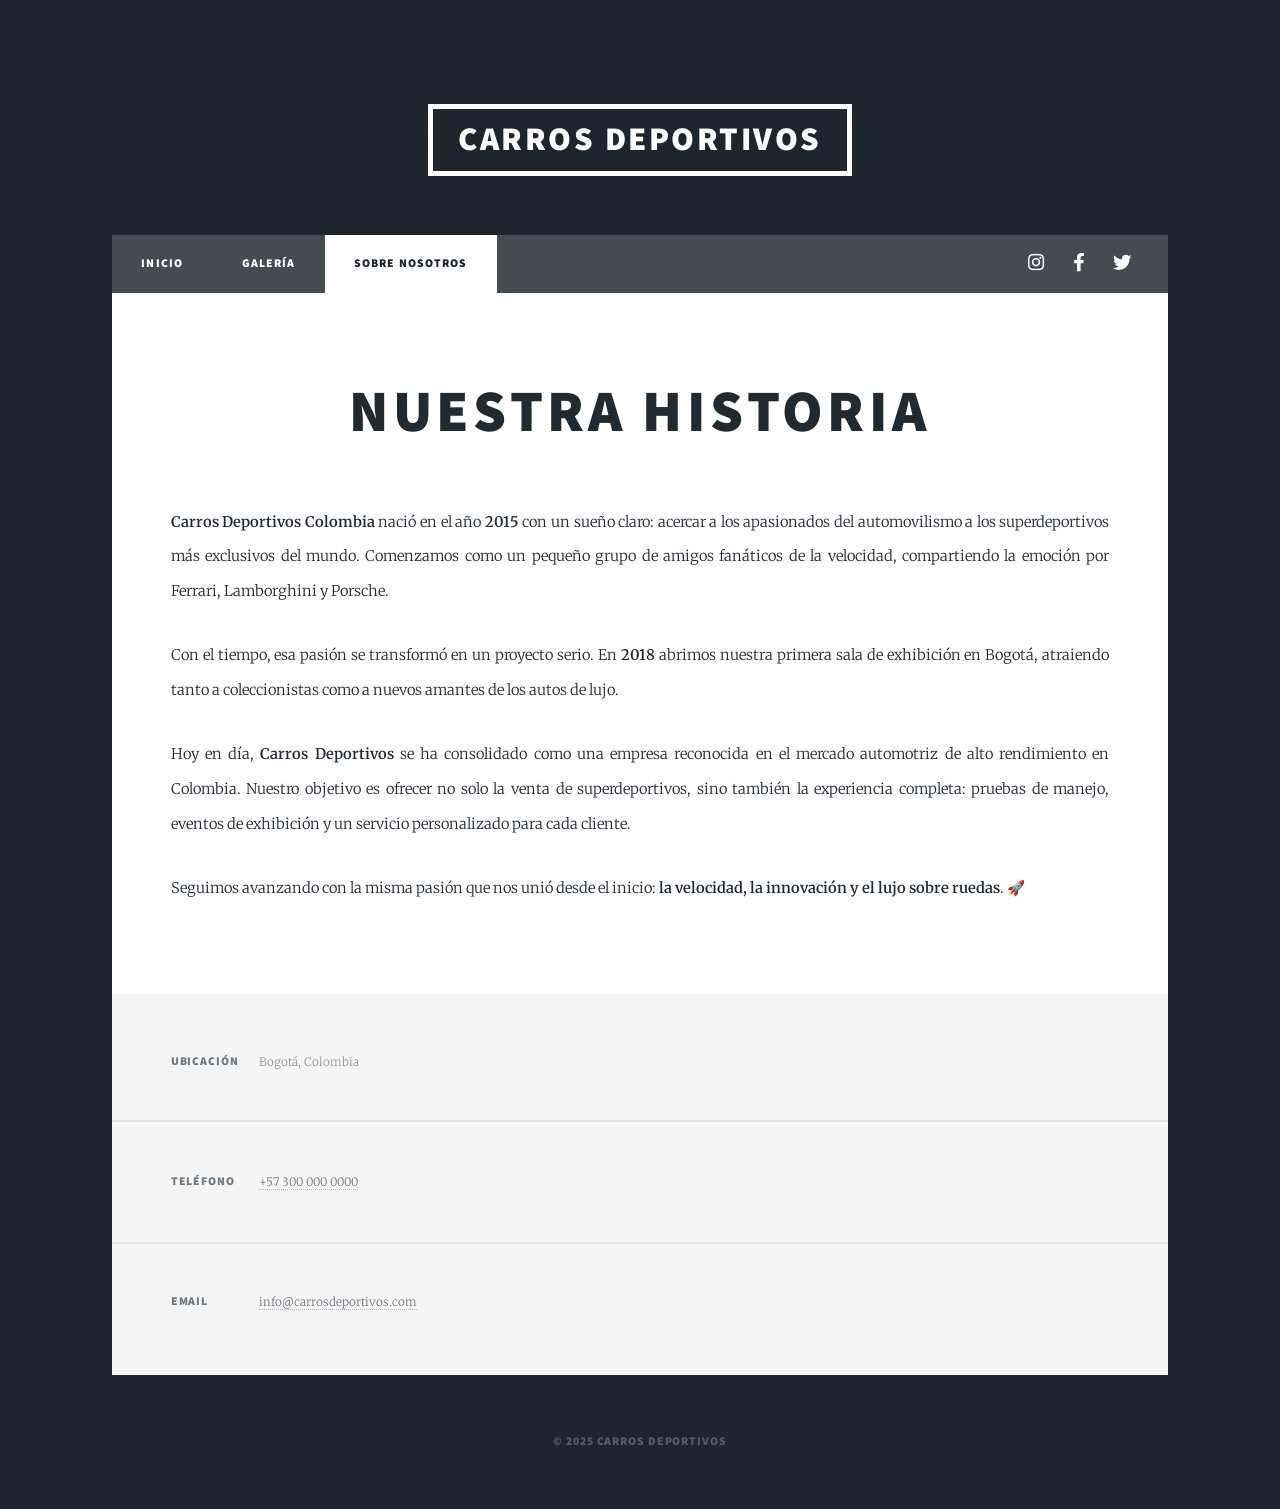
<file: generic.html>
<!DOCTYPE HTML>
<html>
	<head>
		<title>Sobre Nosotros - Carros Deportivos</title>
		<meta charset="utf-8" />
		<meta name="viewport" content="width=device-width, initial-scale=1, user-scalable=no" />
		<link rel="stylesheet" href="assets/css/main.css" />
		<noscript><link rel="stylesheet" href="assets/css/noscript.css" /></noscript>
	</head>
	<body class="is-preload">

		<!-- Wrapper -->
		<div id="wrapper">

			<!-- Header -->
			<header id="header">
				<a href="index.html" class="logo">Carros Deportivos</a>
			</header>

			<!-- Nav -->
			<nav id="nav">
				<ul class="links">
					<li><a href="index.html">Inicio</a></li>
					<li><a href="galeria.html">Galería</a></li>
					<li class="active"><a href="modelos.html">Sobre Nosotros</a></li>
				</ul>
				<ul class="icons">
					<li><a href="#" class="icon brands fa-instagram"><span class="label">Instagram</span></a></li>
					<li><a href="#" class="icon brands fa-facebook-f"><span class="label">Facebook</span></a></li>
					<li><a href="#" class="icon brands fa-twitter"><span class="label">Twitter</span></a></li>
				</ul>
			</nav>

			<!-- Main -->
			<div id="main">
				<section class="post">
					<header class="major">
						<h1>Nuestra Historia</h1>
					</header>

					<p>
						<strong>Carros Deportivos Colombia</strong> nació en el año <b>2015</b> con un sueño claro: 
						acercar a los apasionados del automovilismo a los superdeportivos más exclusivos del mundo. 
						Comenzamos como un pequeño grupo de amigos fanáticos de la velocidad, 
						compartiendo la emoción por Ferrari, Lamborghini y Porsche.
					</p>

					<p>
						Con el tiempo, esa pasión se transformó en un proyecto serio. 
						En <b>2018</b> abrimos nuestra primera sala de exhibición en Bogotá, 
						atraiendo tanto a coleccionistas como a nuevos amantes de los autos de lujo.
					</p>

					<p>
						Hoy en día, <b>Carros Deportivos</b> se ha consolidado como una empresa reconocida 
						en el mercado automotriz de alto rendimiento en Colombia. 
						Nuestro objetivo es ofrecer no solo la venta de superdeportivos, 
						sino también la experiencia completa: pruebas de manejo, 
						eventos de exhibición y un servicio personalizado para cada cliente.
					</p>

					<p>
						Seguimos avanzando con la misma pasión que nos unió desde el inicio: 
						<strong>la velocidad, la innovación y el lujo sobre ruedas</strong>. 🚀
					</p>
				</section>
			</div>

			<!-- Footer -->
			<footer id="footer">
				<section class="split contact">
					<section class="alt">
						<h3>Ubicación</h3>
						<p>Bogotá, Colombia</p>
					</section>
					<section>
						<h3>Teléfono</h3>
						<p><a href="#">+57 300 000 0000</a></p>
					</section>
					<section>
						<h3>Email</h3>
						<p><a href="#">info@carrosdeportivos.com</a></p>
					</section>
				</section>
			</footer>

			<!-- Copyright -->
			<div id="copyright">
				<ul><li>&copy; 2025 Carros Deportivos</li></ul>
			</div>

		</div>

		<!-- Scripts -->
		<script src="assets/js/jquery.min.js"></script>
		<script src="assets/js/browser.min.js"></script>
		<script src="assets/js/breakpoints.min.js"></script>
		<script src="assets/js/util.js"></script>
		<script src="assets/js/main.js"></script>

	</body>

</html>
</file>
<file: assets/css/main.css>
@import url(fontawesome-all.min.css);
@import url("https://fonts.googleapis.com/css?family=Merriweather:300,700,300italic,700italic|Source+Sans+Pro:900");

/*
	Massively by HTML5 UP
	html5up.net | @ajlkn
	Free for personal and commercial use under the CCA 3.0 license (html5up.net/license)

*/

html, body, div, span, applet, object,
iframe, h1, h2, h3, h4, h5, h6, p, blockquote,
pre, a, abbr, acronym, address, big, cite,
code, del, dfn, em, img, ins, kbd, q, s, samp,
small, strike, strong, sub, sup, tt, var, b,
u, i, center, dl, dt, dd, ol, ul, li, fieldset,
form, label, legend, table, caption, tbody,
tfoot, thead, tr, th, td, article, aside,
canvas, details, embed, figure, figcaption,
footer, header, hgroup, menu, nav, output, ruby,
section, summary, time, mark, audio, video {
	margin: 0;
	padding: 0;
	border: 0;
	font-size: 100%;
	font: inherit;
	vertical-align: baseline;}

article, aside, details, figcaption, figure,
footer, header, hgroup, menu, nav, section {
	display: block;}

body {
	line-height: 1;
}

ol, ul {
	list-style: none;
}

blockquote, q {
	quotes: none;
}

	blockquote:before, blockquote:after, q:before, q:after {
		content: '';
		content: none;
	}

table {
	border-collapse: collapse;
	border-spacing: 0;
}

body {
	-webkit-text-size-adjust: none;
}

mark {
	background-color: transparent;
	color: inherit;
}

input::-moz-focus-inner {
	border: 0;
	padding: 0;
}

input, select, textarea {
	-moz-appearance: none;
	-webkit-appearance: none;
	-ms-appearance: none;
	appearance: none;
}

/* Basic */

	@-ms-viewport {
		width: device-width;
	}

	body {
		-ms-overflow-style: scrollbar;
	}

	@media screen and (max-width: 480px) {

		html, body {
			min-width: 320px;
		}

	}

	html {
		box-sizing: border-box;
	}

	*, *:before, *:after {
		box-sizing: inherit;
	}

	body {
		background-color: #1e252d;
	}

		body.is-preload *, body.is-preload *:before, body.is-preload *:after {
			-moz-animation: none !important;
			-webkit-animation: none !important;
			-ms-animation: none !important;
			animation: none !important;
			-moz-transition: none !important;
			-webkit-transition: none !important;
			-ms-transition: none !important;
			transition: none !important;
		}

/* Type */

	html {
		font-size: 16pt;
	}

		@media screen and (max-width: 1680px) {

			html {
				font-size: 12pt;
			}

		}

		@media screen and (max-width: 1280px) {

			html {
				font-size: 11pt;
			}

		}

		@media screen and (max-width: 360px) {

			html {
				font-size: 10pt;
			}

		}

	body {
		color: #212931;
	}

	body, input, select, textarea {
		font-family: "Merriweather", Georgia, serif;
		font-weight: 300;
		font-size: 1rem;
		line-height: 2.375;
	}

	a {
		-moz-transition: color 0.2s ease-in-out, background-color 0.2s ease-in-out, border-color 0.2s ease-in-out, box-shadow 0.2s ease-in-out;
		-webkit-transition: color 0.2s ease-in-out, background-color 0.2s ease-in-out, border-color 0.2s ease-in-out, box-shadow 0.2s ease-in-out;
		-ms-transition: color 0.2s ease-in-out, background-color 0.2s ease-in-out, border-color 0.2s ease-in-out, box-shadow 0.2s ease-in-out;
		transition: color 0.2s ease-in-out, background-color 0.2s ease-in-out, border-color 0.2s ease-in-out, box-shadow 0.2s ease-in-out;
		border-bottom: dotted 1px;
		text-decoration: none;
	}

		a:hover {
			border-bottom-color: transparent;
		}

	strong, b {
		font-weight: 600;
	}

	em, i {
		font-style: italic;
	}

	p {
		text-align: justify;
		margin: 0 0 2rem 0;
	}

	h1, h2, h3, h4, h5, h6 {
		font-family: "Source Sans Pro", Helvetica, sans-serif;
		font-weight: 900;
		line-height: 1.5;
		letter-spacing: 0.075em;
		text-transform: uppercase;
		margin: 0 0 1rem 0;
	}

		h1 a, h2 a, h3 a, h4 a, h5 a, h6 a {
			border-bottom: 0;
			color: inherit;
			text-decoration: none;
		}

	h1 {
		font-size: 4rem;
		line-height: 1.1;
		margin: 0 0 2rem 0;
	}

	h2 {
		font-size: 1.75rem;
		line-height: 1.3;
		margin: 0 0 1.5rem 0;
	}

	h3 {
		font-size: 1.25rem;
		margin: 0 0 1.5rem 0;
	}

	h4 {
		font-size: 1rem;
	}

	h5 {
		font-size: 0.9rem;
	}

	h6 {
		font-size: 0.8rem;
	}

	sub {
		font-size: 0.8rem;
		position: relative;
		top: 0.5rem;
	}

	sup {
		font-size: 0.8rem;
		position: relative;
		top: -0.5rem;
	}

	blockquote {
		border-left: solid 4px;
		font-style: italic;
		margin: 0 0 2rem 0;
		padding: 0.5rem 0 0.5rem 2rem;
	}

	code {
		border: solid 2px;
		font-family: "Courier New", monospace;
		font-size: 0.9rem;
		margin: 0 0.25rem;
		padding: 0.25rem 0.65rem;
	}

	pre {
		-webkit-overflow-scrolling: touch;
		font-family: "Courier New", monospace;
		font-size: 0.9rem;
		margin: 0 0 2rem 0;
	}

		pre code {
			display: block;
			line-height: 1.75;
			padding: 1rem 1.5rem;
			overflow-x: auto;
		}

	hr {
		border: 0;
		border-bottom: solid 2px;
		margin: 3rem 0;
	}

		hr.major {
			margin: 5rem 0;
		}

	.align-left {
		text-align: left;
	}

	.align-center {
		text-align: center;
	}

	.align-right {
		text-align: right;
	}

	input, select, textarea {
		color: #212931;
	}

	a {
		color: #212931;
		border-bottom-color: rgba(33, 41, 49, 0.5);
	}

		a:hover {
			border-bottom-color: transparent;
			color: #18bfef !important;
		}

	strong, b {
		color: #212931;
	}

	h1, h2, h3, h4, h5, h6 {
		color: #212931;
	}

	blockquote {
		border-left-color: #eeeeee;
	}

	code {
		background: rgba(220, 220, 220, 0.25);
		border-color: #eeeeee;
	}

	hr {
		border-bottom-color: #eeeeee;
	}

/* Row */

	.row {
		display: flex;
		flex-wrap: wrap;
		box-sizing: border-box;
		align-items: stretch;
	}

		.row > * {
			box-sizing: border-box;
		}

		.row.gtr-uniform > * > :last-child {
			margin-bottom: 0;
		}

		.row.aln-left {
			justify-content: flex-start;
		}

		.row.aln-center {
			justify-content: center;
		}

		.row.aln-right {
			justify-content: flex-end;
		}

		.row.aln-top {
			align-items: flex-start;
		}

		.row.aln-middle {
			align-items: center;
		}

		.row.aln-bottom {
			align-items: flex-end;
		}

		.row > .imp {
			order: -1;
		}

		.row > .col-1 {
			width: 8.33333%;
		}

		.row > .off-1 {
			margin-left: 8.33333%;
		}

		.row > .col-2 {
			width: 16.66667%;
		}

		.row > .off-2 {
			margin-left: 16.66667%;
		}

		.row > .col-3 {
			width: 25%;
		}

		.row > .off-3 {
			margin-left: 25%;
		}

		.row > .col-4 {
			width: 33.33333%;
		}

		.row > .off-4 {
			margin-left: 33.33333%;
		}

		.row > .col-5 {
			width: 41.66667%;
		}

		.row > .off-5 {
			margin-left: 41.66667%;
		}

		.row > .col-6 {
			width: 50%;
		}

		.row > .off-6 {
			margin-left: 50%;
		}

		.row > .col-7 {
			width: 58.33333%;
		}

		.row > .off-7 {
			margin-left: 58.33333%;
		}

		.row > .col-8 {
			width: 66.66667%;
		}

		.row > .off-8 {
			margin-left: 66.66667%;
		}

		.row > .col-9 {
			width: 75%;
		}

		.row > .off-9 {
			margin-left: 75%;
		}

		.row > .col-10 {
			width: 83.33333%;
		}

		.row > .off-10 {
			margin-left: 83.33333%;
		}

		.row > .col-11 {
			width: 91.66667%;
		}

		.row > .off-11 {
			margin-left: 91.66667%;
		}

		.row > .col-12 {
			width: 100%;
		}

		.row > .off-12 {
			margin-left: 100%;
		}

		.row.gtr-0 {
			margin-top: 0;
			margin-left: 0rem;
		}

			.row.gtr-0 > * {
				padding: 0 0 0 0rem;
			}

			.row.gtr-0.gtr-uniform {
				margin-top: 0rem;
			}

				.row.gtr-0.gtr-uniform > * {
					padding-top: 0rem;
				}

		.row.gtr-25 {
			margin-top: 0;
			margin-left: -0.375rem;
		}

			.row.gtr-25 > * {
				padding: 0 0 0 0.375rem;
			}

			.row.gtr-25.gtr-uniform {
				margin-top: -0.375rem;
			}

				.row.gtr-25.gtr-uniform > * {
					padding-top: 0.375rem;
				}

		.row.gtr-50 {
			margin-top: 0;
			margin-left: -0.75rem;
		}

			.row.gtr-50 > * {
				padding: 0 0 0 0.75rem;
			}

			.row.gtr-50.gtr-uniform {
				margin-top: -0.75rem;
			}

				.row.gtr-50.gtr-uniform > * {
					padding-top: 0.75rem;
				}

		.row {
			margin-top: 0;
			margin-left: -1.5rem;
		}

			.row > * {
				padding: 0 0 0 1.5rem;
			}

			.row.gtr-uniform {
				margin-top: -1.5rem;
			}

				.row.gtr-uniform > * {
					padding-top: 1.5rem;
				}

		.row.gtr-150 {
			margin-top: 0;
			margin-left: -2.25rem;
		}

			.row.gtr-150 > * {
				padding: 0 0 0 2.25rem;
			}

			.row.gtr-150.gtr-uniform {
				margin-top: -2.25rem;
			}

				.row.gtr-150.gtr-uniform > * {
					padding-top: 2.25rem;
				}

		.row.gtr-200 {
			margin-top: 0;
			margin-left: -3rem;
		}

			.row.gtr-200 > * {
				padding: 0 0 0 3rem;
			}

			.row.gtr-200.gtr-uniform {
				margin-top: -3rem;
			}

				.row.gtr-200.gtr-uniform > * {
					padding-top: 3rem;
				}

		@media screen and (max-width: 1680px) {

			.row {
				display: flex;
				flex-wrap: wrap;
				box-sizing: border-box;
				align-items: stretch;
			}

				.row > * {
					box-sizing: border-box;
				}

				.row.gtr-uniform > * > :last-child {
					margin-bottom: 0;
				}

				.row.aln-left {
					justify-content: flex-start;
				}

				.row.aln-center {
					justify-content: center;
				}

				.row.aln-right {
					justify-content: flex-end;
				}

				.row.aln-top {
					align-items: flex-start;
				}

				.row.aln-middle {
					align-items: center;
				}

				.row.aln-bottom {
					align-items: flex-end;
				}

				.row > .imp-xlarge {
					order: -1;
				}

				.row > .col-1-xlarge {
					width: 8.33333%;
				}

				.row > .off-1-xlarge {
					margin-left: 8.33333%;
				}

				.row > .col-2-xlarge {
					width: 16.66667%;
				}

				.row > .off-2-xlarge {
					margin-left: 16.66667%;
				}

				.row > .col-3-xlarge {
					width: 25%;
				}

				.row > .off-3-xlarge {
					margin-left: 25%;
				}

				.row > .col-4-xlarge {
					width: 33.33333%;
				}

				.row > .off-4-xlarge {
					margin-left: 33.33333%;
				}

				.row > .col-5-xlarge {
					width: 41.66667%;
				}

				.row > .off-5-xlarge {
					margin-left: 41.66667%;
				}

				.row > .col-6-xlarge {
					width: 50%;
				}

				.row > .off-6-xlarge {
					margin-left: 50%;
				}

				.row > .col-7-xlarge {
					width: 58.33333%;
				}

				.row > .off-7-xlarge {
					margin-left: 58.33333%;
				}

				.row > .col-8-xlarge {
					width: 66.66667%;
				}

				.row > .off-8-xlarge {
					margin-left: 66.66667%;
				}

				.row > .col-9-xlarge {
					width: 75%;
				}

				.row > .off-9-xlarge {
					margin-left: 75%;
				}

				.row > .col-10-xlarge {
					width: 83.33333%;
				}

				.row > .off-10-xlarge {
					margin-left: 83.33333%;
				}

				.row > .col-11-xlarge {
					width: 91.66667%;
				}

				.row > .off-11-xlarge {
					margin-left: 91.66667%;
				}

				.row > .col-12-xlarge {
					width: 100%;
				}

				.row > .off-12-xlarge {
					margin-left: 100%;
				}

				.row.gtr-0 {
					margin-top: 0;
					margin-left: 0rem;
				}

					.row.gtr-0 > * {
						padding: 0 0 0 0rem;
					}

					.row.gtr-0.gtr-uniform {
						margin-top: 0rem;
					}

						.row.gtr-0.gtr-uniform > * {
							padding-top: 0rem;
						}

				.row.gtr-25 {
					margin-top: 0;
					margin-left: -0.375rem;
				}

					.row.gtr-25 > * {
						padding: 0 0 0 0.375rem;
					}

					.row.gtr-25.gtr-uniform {
						margin-top: -0.375rem;
					}

						.row.gtr-25.gtr-uniform > * {
							padding-top: 0.375rem;
						}

				.row.gtr-50 {
					margin-top: 0;
					margin-left: -0.75rem;
				}

					.row.gtr-50 > * {
						padding: 0 0 0 0.75rem;
					}

					.row.gtr-50.gtr-uniform {
						margin-top: -0.75rem;
					}

						.row.gtr-50.gtr-uniform > * {
							padding-top: 0.75rem;
						}

				.row {
					margin-top: 0;
					margin-left: -1.5rem;
				}

					.row > * {
						padding: 0 0 0 1.5rem;
					}

					.row.gtr-uniform {
						margin-top: -1.5rem;
					}

						.row.gtr-uniform > * {
							padding-top: 1.5rem;
						}

				.row.gtr-150 {
					margin-top: 0;
					margin-left: -2.25rem;
				}

					.row.gtr-150 > * {
						padding: 0 0 0 2.25rem;
					}

					.row.gtr-150.gtr-uniform {
						margin-top: -2.25rem;
					}

						.row.gtr-150.gtr-uniform > * {
							padding-top: 2.25rem;
						}

				.row.gtr-200 {
					margin-top: 0;
					margin-left: -3rem;
				}

					.row.gtr-200 > * {
						padding: 0 0 0 3rem;
					}

					.row.gtr-200.gtr-uniform {
						margin-top: -3rem;
					}

						.row.gtr-200.gtr-uniform > * {
							padding-top: 3rem;
						}

		}

		@media screen and (max-width: 1280px) {

			.row {
				display: flex;
				flex-wrap: wrap;
				box-sizing: border-box;
				align-items: stretch;
			}

				.row > * {
					box-sizing: border-box;
				}

				.row.gtr-uniform > * > :last-child {
					margin-bottom: 0;
				}

				.row.aln-left {
					justify-content: flex-start;
				}

				.row.aln-center {
					justify-content: center;
				}

				.row.aln-right {
					justify-content: flex-end;
				}

				.row.aln-top {
					align-items: flex-start;
				}

				.row.aln-middle {
					align-items: center;
				}

				.row.aln-bottom {
					align-items: flex-end;
				}

				.row > .imp-large {
					order: -1;
				}

				.row > .col-1-large {
					width: 8.33333%;
				}

				.row > .off-1-large {
					margin-left: 8.33333%;
				}

				.row > .col-2-large {
					width: 16.66667%;
				}

				.row > .off-2-large {
					margin-left: 16.66667%;
				}

				.row > .col-3-large {
					width: 25%;
				}

				.row > .off-3-large {
					margin-left: 25%;
				}

				.row > .col-4-large {
					width: 33.33333%;
				}

				.row > .off-4-large {
					margin-left: 33.33333%;
				}

				.row > .col-5-large {
					width: 41.66667%;
				}

				.row > .off-5-large {
					margin-left: 41.66667%;
				}

				.row > .col-6-large {
					width: 50%;
				}

				.row > .off-6-large {
					margin-left: 50%;
				}

				.row > .col-7-large {
					width: 58.33333%;
				}

				.row > .off-7-large {
					margin-left: 58.33333%;
				}

				.row > .col-8-large {
					width: 66.66667%;
				}

				.row > .off-8-large {
					margin-left: 66.66667%;
				}

				.row > .col-9-large {
					width: 75%;
				}

				.row > .off-9-large {
					margin-left: 75%;
				}

				.row > .col-10-large {
					width: 83.33333%;
				}

				.row > .off-10-large {
					margin-left: 83.33333%;
				}

				.row > .col-11-large {
					width: 91.66667%;
				}

				.row > .off-11-large {
					margin-left: 91.66667%;
				}

				.row > .col-12-large {
					width: 100%;
				}

				.row > .off-12-large {
					margin-left: 100%;
				}

				.row.gtr-0 {
					margin-top: 0;
					margin-left: 0rem;
				}

					.row.gtr-0 > * {
						padding: 0 0 0 0rem;
					}

					.row.gtr-0.gtr-uniform {
						margin-top: 0rem;
					}

						.row.gtr-0.gtr-uniform > * {
							padding-top: 0rem;
						}

				.row.gtr-25 {
					margin-top: 0;
					margin-left: -0.375rem;
				}

					.row.gtr-25 > * {
						padding: 0 0 0 0.375rem;
					}

					.row.gtr-25.gtr-uniform {
						margin-top: -0.375rem;
					}

						.row.gtr-25.gtr-uniform > * {
							padding-top: 0.375rem;
						}

				.row.gtr-50 {
					margin-top: 0;
					margin-left: -0.75rem;
				}

					.row.gtr-50 > * {
						padding: 0 0 0 0.75rem;
					}

					.row.gtr-50.gtr-uniform {
						margin-top: -0.75rem;
					}

						.row.gtr-50.gtr-uniform > * {
							padding-top: 0.75rem;
						}

				.row {
					margin-top: 0;
					margin-left: -1.5rem;
				}

					.row > * {
						padding: 0 0 0 1.5rem;
					}

					.row.gtr-uniform {
						margin-top: -1.5rem;
					}

						.row.gtr-uniform > * {
							padding-top: 1.5rem;
						}

				.row.gtr-150 {
					margin-top: 0;
					margin-left: -2.25rem;
				}

					.row.gtr-150 > * {
						padding: 0 0 0 2.25rem;
					}

					.row.gtr-150.gtr-uniform {
						margin-top: -2.25rem;
					}

						.row.gtr-150.gtr-uniform > * {
							padding-top: 2.25rem;
						}

				.row.gtr-200 {
					margin-top: 0;
					margin-left: -3rem;
				}

					.row.gtr-200 > * {
						padding: 0 0 0 3rem;
					}

					.row.gtr-200.gtr-uniform {
						margin-top: -3rem;
					}

						.row.gtr-200.gtr-uniform > * {
							padding-top: 3rem;
						}

		}

		@media screen and (max-width: 980px) {

			.row {
				display: flex;
				flex-wrap: wrap;
				box-sizing: border-box;
				align-items: stretch;
			}

				.row > * {
					box-sizing: border-box;
				}

				.row.gtr-uniform > * > :last-child {
					margin-bottom: 0;
				}

				.row.aln-left {
					justify-content: flex-start;
				}

				.row.aln-center {
					justify-content: center;
				}

				.row.aln-right {
					justify-content: flex-end;
				}

				.row.aln-top {
					align-items: flex-start;
				}

				.row.aln-middle {
					align-items: center;
				}

				.row.aln-bottom {
					align-items: flex-end;
				}

				.row > .imp-medium {
					order: -1;
				}

				.row > .col-1-medium {
					width: 8.33333%;
				}

				.row > .off-1-medium {
					margin-left: 8.33333%;
				}

				.row > .col-2-medium {
					width: 16.66667%;
				}

				.row > .off-2-medium {
					margin-left: 16.66667%;
				}

				.row > .col-3-medium {
					width: 25%;
				}

				.row > .off-3-medium {
					margin-left: 25%;
				}

				.row > .col-4-medium {
					width: 33.33333%;
				}

				.row > .off-4-medium {
					margin-left: 33.33333%;
				}

				.row > .col-5-medium {
					width: 41.66667%;
				}

				.row > .off-5-medium {
					margin-left: 41.66667%;
				}

				.row > .col-6-medium {
					width: 50%;
				}

				.row > .off-6-medium {
					margin-left: 50%;
				}

				.row > .col-7-medium {
					width: 58.33333%;
				}

				.row > .off-7-medium {
					margin-left: 58.33333%;
				}

				.row > .col-8-medium {
					width: 66.66667%;
				}

				.row > .off-8-medium {
					margin-left: 66.66667%;
				}

				.row > .col-9-medium {
					width: 75%;
				}

				.row > .off-9-medium {
					margin-left: 75%;
				}

				.row > .col-10-medium {
					width: 83.33333%;
				}

				.row > .off-10-medium {
					margin-left: 83.33333%;
				}

				.row > .col-11-medium {
					width: 91.66667%;
				}

				.row > .off-11-medium {
					margin-left: 91.66667%;
				}

				.row > .col-12-medium {
					width: 100%;
				}

				.row > .off-12-medium {
					margin-left: 100%;
				}

				.row.gtr-0 {
					margin-top: 0;
					margin-left: 0rem;
				}

					.row.gtr-0 > * {
						padding: 0 0 0 0rem;
					}

					.row.gtr-0.gtr-uniform {
						margin-top: 0rem;
					}

						.row.gtr-0.gtr-uniform > * {
							padding-top: 0rem;
						}

				.row.gtr-25 {
					margin-top: 0;
					margin-left: -0.375rem;
				}

					.row.gtr-25 > * {
						padding: 0 0 0 0.375rem;
					}

					.row.gtr-25.gtr-uniform {
						margin-top: -0.375rem;
					}

						.row.gtr-25.gtr-uniform > * {
							padding-top: 0.375rem;
						}

				.row.gtr-50 {
					margin-top: 0;
					margin-left: -0.75rem;
				}

					.row.gtr-50 > * {
						padding: 0 0 0 0.75rem;
					}

					.row.gtr-50.gtr-uniform {
						margin-top: -0.75rem;
					}

						.row.gtr-50.gtr-uniform > * {
							padding-top: 0.75rem;
						}

				.row {
					margin-top: 0;
					margin-left: -1.5rem;
				}

					.row > * {
						padding: 0 0 0 1.5rem;
					}

					.row.gtr-uniform {
						margin-top: -1.5rem;
					}

						.row.gtr-uniform > * {
							padding-top: 1.5rem;
						}

				.row.gtr-150 {
					margin-top: 0;
					margin-left: -2.25rem;
				}

					.row.gtr-150 > * {
						padding: 0 0 0 2.25rem;
					}

					.row.gtr-150.gtr-uniform {
						margin-top: -2.25rem;
					}

						.row.gtr-150.gtr-uniform > * {
							padding-top: 2.25rem;
						}

				.row.gtr-200 {
					margin-top: 0;
					margin-left: -3rem;
				}

					.row.gtr-200 > * {
						padding: 0 0 0 3rem;
					}

					.row.gtr-200.gtr-uniform {
						margin-top: -3rem;
					}

						.row.gtr-200.gtr-uniform > * {
							padding-top: 3rem;
						}

		}

		@media screen and (max-width: 736px) {

			.row {
				display: flex;
				flex-wrap: wrap;
				box-sizing: border-box;
				align-items: stretch;
			}

				.row > * {
					box-sizing: border-box;
				}

				.row.gtr-uniform > * > :last-child {
					margin-bottom: 0;
				}

				.row.aln-left {
					justify-content: flex-start;
				}

				.row.aln-center {
					justify-content: center;
				}

				.row.aln-right {
					justify-content: flex-end;
				}

				.row.aln-top {
					align-items: flex-start;
				}

				.row.aln-middle {
					align-items: center;
				}

				.row.aln-bottom {
					align-items: flex-end;
				}

				.row > .imp-small {
					order: -1;
				}

				.row > .col-1-small {
					width: 8.33333%;
				}

				.row > .off-1-small {
					margin-left: 8.33333%;
				}

				.row > .col-2-small {
					width: 16.66667%;
				}

				.row > .off-2-small {
					margin-left: 16.66667%;
				}

				.row > .col-3-small {
					width: 25%;
				}

				.row > .off-3-small {
					margin-left: 25%;
				}

				.row > .col-4-small {
					width: 33.33333%;
				}

				.row > .off-4-small {
					margin-left: 33.33333%;
				}

				.row > .col-5-small {
					width: 41.66667%;
				}

				.row > .off-5-small {
					margin-left: 41.66667%;
				}

				.row > .col-6-small {
					width: 50%;
				}

				.row > .off-6-small {
					margin-left: 50%;
				}

				.row > .col-7-small {
					width: 58.33333%;
				}

				.row > .off-7-small {
					margin-left: 58.33333%;
				}

				.row > .col-8-small {
					width: 66.66667%;
				}

				.row > .off-8-small {
					margin-left: 66.66667%;
				}

				.row > .col-9-small {
					width: 75%;
				}

				.row > .off-9-small {
					margin-left: 75%;
				}

				.row > .col-10-small {
					width: 83.33333%;
				}

				.row > .off-10-small {
					margin-left: 83.33333%;
				}

				.row > .col-11-small {
					width: 91.66667%;
				}

				.row > .off-11-small {
					margin-left: 91.66667%;
				}

				.row > .col-12-small {
					width: 100%;
				}

				.row > .off-12-small {
					margin-left: 100%;
				}

				.row.gtr-0 {
					margin-top: 0;
					margin-left: 0rem;
				}

					.row.gtr-0 > * {
						padding: 0 0 0 0rem;
					}

					.row.gtr-0.gtr-uniform {
						margin-top: 0rem;
					}

						.row.gtr-0.gtr-uniform > * {
							padding-top: 0rem;
						}

				.row.gtr-25 {
					margin-top: 0;
					margin-left: -0.375rem;
				}

					.row.gtr-25 > * {
						padding: 0 0 0 0.375rem;
					}

					.row.gtr-25.gtr-uniform {
						margin-top: -0.375rem;
					}

						.row.gtr-25.gtr-uniform > * {
							padding-top: 0.375rem;
						}

				.row.gtr-50 {
					margin-top: 0;
					margin-left: -0.75rem;
				}

					.row.gtr-50 > * {
						padding: 0 0 0 0.75rem;
					}

					.row.gtr-50.gtr-uniform {
						margin-top: -0.75rem;
					}

						.row.gtr-50.gtr-uniform > * {
							padding-top: 0.75rem;
						}

				.row {
					margin-top: 0;
					margin-left: -1.5rem;
				}

					.row > * {
						padding: 0 0 0 1.5rem;
					}

					.row.gtr-uniform {
						margin-top: -1.5rem;
					}

						.row.gtr-uniform > * {
							padding-top: 1.5rem;
						}

				.row.gtr-150 {
					margin-top: 0;
					margin-left: -2.25rem;
				}

					.row.gtr-150 > * {
						padding: 0 0 0 2.25rem;
					}

					.row.gtr-150.gtr-uniform {
						margin-top: -2.25rem;
					}

						.row.gtr-150.gtr-uniform > * {
							padding-top: 2.25rem;
						}

				.row.gtr-200 {
					margin-top: 0;
					margin-left: -3rem;
				}

					.row.gtr-200 > * {
						padding: 0 0 0 3rem;
					}

					.row.gtr-200.gtr-uniform {
						margin-top: -3rem;
					}

						.row.gtr-200.gtr-uniform > * {
							padding-top: 3rem;
						}

		}

		@media screen and (max-width: 480px) {

			.row {
				display: flex;
				flex-wrap: wrap;
				box-sizing: border-box;
				align-items: stretch;
			}

				.row > * {
					box-sizing: border-box;
				}

				.row.gtr-uniform > * > :last-child {
					margin-bottom: 0;
				}

				.row.aln-left {
					justify-content: flex-start;
				}

				.row.aln-center {
					justify-content: center;
				}

				.row.aln-right {
					justify-content: flex-end;
				}

				.row.aln-top {
					align-items: flex-start;
				}

				.row.aln-middle {
					align-items: center;
				}

				.row.aln-bottom {
					align-items: flex-end;
				}

				.row > .imp-xsmall {
					order: -1;
				}

				.row > .col-1-xsmall {
					width: 8.33333%;
				}

				.row > .off-1-xsmall {
					margin-left: 8.33333%;
				}

				.row > .col-2-xsmall {
					width: 16.66667%;
				}

				.row > .off-2-xsmall {
					margin-left: 16.66667%;
				}

				.row > .col-3-xsmall {
					width: 25%;
				}

				.row > .off-3-xsmall {
					margin-left: 25%;
				}

				.row > .col-4-xsmall {
					width: 33.33333%;
				}

				.row > .off-4-xsmall {
					margin-left: 33.33333%;
				}

				.row > .col-5-xsmall {
					width: 41.66667%;
				}

				.row > .off-5-xsmall {
					margin-left: 41.66667%;
				}

				.row > .col-6-xsmall {
					width: 50%;
				}

				.row > .off-6-xsmall {
					margin-left: 50%;
				}

				.row > .col-7-xsmall {
					width: 58.33333%;
				}

				.row > .off-7-xsmall {
					margin-left: 58.33333%;
				}

				.row > .col-8-xsmall {
					width: 66.66667%;
				}

				.row > .off-8-xsmall {
					margin-left: 66.66667%;
				}

				.row > .col-9-xsmall {
					width: 75%;
				}

				.row > .off-9-xsmall {
					margin-left: 75%;
				}

				.row > .col-10-xsmall {
					width: 83.33333%;
				}

				.row > .off-10-xsmall {
					margin-left: 83.33333%;
				}

				.row > .col-11-xsmall {
					width: 91.66667%;
				}

				.row > .off-11-xsmall {
					margin-left: 91.66667%;
				}

				.row > .col-12-xsmall {
					width: 100%;
				}

				.row > .off-12-xsmall {
					margin-left: 100%;
				}

				.row.gtr-0 {
					margin-top: 0;
					margin-left: 0rem;
				}

					.row.gtr-0 > * {
						padding: 0 0 0 0rem;
					}

					.row.gtr-0.gtr-uniform {
						margin-top: 0rem;
					}

						.row.gtr-0.gtr-uniform > * {
							padding-top: 0rem;
						}

				.row.gtr-25 {
					margin-top: 0;
					margin-left: -0.375rem;
				}

					.row.gtr-25 > * {
						padding: 0 0 0 0.375rem;
					}

					.row.gtr-25.gtr-uniform {
						margin-top: -0.375rem;
					}

						.row.gtr-25.gtr-uniform > * {
							padding-top: 0.375rem;
						}

				.row.gtr-50 {
					margin-top: 0;
					margin-left: -0.75rem;
				}

					.row.gtr-50 > * {
						padding: 0 0 0 0.75rem;
					}

					.row.gtr-50.gtr-uniform {
						margin-top: -0.75rem;
					}

						.row.gtr-50.gtr-uniform > * {
							padding-top: 0.75rem;
						}

				.row {
					margin-top: 0;
					margin-left: -1.5rem;
				}

					.row > * {
						padding: 0 0 0 1.5rem;
					}

					.row.gtr-uniform {
						margin-top: -1.5rem;
					}

						.row.gtr-uniform > * {
							padding-top: 1.5rem;
						}

				.row.gtr-150 {
					margin-top: 0;
					margin-left: -2.25rem;
				}

					.row.gtr-150 > * {
						padding: 0 0 0 2.25rem;
					}

					.row.gtr-150.gtr-uniform {
						margin-top: -2.25rem;
					}

						.row.gtr-150.gtr-uniform > * {
							padding-top: 2.25rem;
						}

				.row.gtr-200 {
					margin-top: 0;
					margin-left: -3rem;
				}

					.row.gtr-200 > * {
						padding: 0 0 0 3rem;
					}

					.row.gtr-200.gtr-uniform {
						margin-top: -3rem;
					}

						.row.gtr-200.gtr-uniform > * {
							padding-top: 3rem;
						}

		}

		@media screen and (max-width: 360px) {

			.row {
				display: flex;
				flex-wrap: wrap;
				box-sizing: border-box;
				align-items: stretch;
			}

				.row > * {
					box-sizing: border-box;
				}

				.row.gtr-uniform > * > :last-child {
					margin-bottom: 0;
				}

				.row.aln-left {
					justify-content: flex-start;
				}

				.row.aln-center {
					justify-content: center;
				}

				.row.aln-right {
					justify-content: flex-end;
				}

				.row.aln-top {
					align-items: flex-start;
				}

				.row.aln-middle {
					align-items: center;
				}

				.row.aln-bottom {
					align-items: flex-end;
				}

				.row > .imp-xxsmall {
					order: -1;
				}

				.row > .col-1-xxsmall {
					width: 8.33333%;
				}

				.row > .off-1-xxsmall {
					margin-left: 8.33333%;
				}

				.row > .col-2-xxsmall {
					width: 16.66667%;
				}

				.row > .off-2-xxsmall {
					margin-left: 16.66667%;
				}

				.row > .col-3-xxsmall {
					width: 25%;
				}

				.row > .off-3-xxsmall {
					margin-left: 25%;
				}

				.row > .col-4-xxsmall {
					width: 33.33333%;
				}

				.row > .off-4-xxsmall {
					margin-left: 33.33333%;
				}

				.row > .col-5-xxsmall {
					width: 41.66667%;
				}

				.row > .off-5-xxsmall {
					margin-left: 41.66667%;
				}

				.row > .col-6-xxsmall {
					width: 50%;
				}

				.row > .off-6-xxsmall {
					margin-left: 50%;
				}

				.row > .col-7-xxsmall {
					width: 58.33333%;
				}

				.row > .off-7-xxsmall {
					margin-left: 58.33333%;
				}

				.row > .col-8-xxsmall {
					width: 66.66667%;
				}

				.row > .off-8-xxsmall {
					margin-left: 66.66667%;
				}

				.row > .col-9-xxsmall {
					width: 75%;
				}

				.row > .off-9-xxsmall {
					margin-left: 75%;
				}

				.row > .col-10-xxsmall {
					width: 83.33333%;
				}

				.row > .off-10-xxsmall {
					margin-left: 83.33333%;
				}

				.row > .col-11-xxsmall {
					width: 91.66667%;
				}

				.row > .off-11-xxsmall {
					margin-left: 91.66667%;
				}

				.row > .col-12-xxsmall {
					width: 100%;
				}

				.row > .off-12-xxsmall {
					margin-left: 100%;
				}

				.row.gtr-0 {
					margin-top: 0;
					margin-left: 0rem;
				}

					.row.gtr-0 > * {
						padding: 0 0 0 0rem;
					}

					.row.gtr-0.gtr-uniform {
						margin-top: 0rem;
					}

						.row.gtr-0.gtr-uniform > * {
							padding-top: 0rem;
						}

				.row.gtr-25 {
					margin-top: 0;
					margin-left: -0.375rem;
				}

					.row.gtr-25 > * {
						padding: 0 0 0 0.375rem;
					}

					.row.gtr-25.gtr-uniform {
						margin-top: -0.375rem;
					}

						.row.gtr-25.gtr-uniform > * {
							padding-top: 0.375rem;
						}

				.row.gtr-50 {
					margin-top: 0;
					margin-left: -0.75rem;
				}

					.row.gtr-50 > * {
						padding: 0 0 0 0.75rem;
					}

					.row.gtr-50.gtr-uniform {
						margin-top: -0.75rem;
					}

						.row.gtr-50.gtr-uniform > * {
							padding-top: 0.75rem;
						}

				.row {
					margin-top: 0;
					margin-left: -1.5rem;
				}

					.row > * {
						padding: 0 0 0 1.5rem;
					}

					.row.gtr-uniform {
						margin-top: -1.5rem;
					}

						.row.gtr-uniform > * {
							padding-top: 1.5rem;
						}

				.row.gtr-150 {
					margin-top: 0;
					margin-left: -2.25rem;
				}

					.row.gtr-150 > * {
						padding: 0 0 0 2.25rem;
					}

					.row.gtr-150.gtr-uniform {
						margin-top: -2.25rem;
					}

						.row.gtr-150.gtr-uniform > * {
							padding-top: 2.25rem;
						}

				.row.gtr-200 {
					margin-top: 0;
					margin-left: -3rem;
				}

					.row.gtr-200 > * {
						padding: 0 0 0 3rem;
					}

					.row.gtr-200.gtr-uniform {
						margin-top: -3rem;
					}

						.row.gtr-200.gtr-uniform > * {
							padding-top: 3rem;
						}

		}

/* Box */

	.box {
		border: solid 2px;
		margin-bottom: 2rem;
		padding: 1.5rem;
	}

		.box > :last-child,
		.box > :last-child > :last-child,
		.box > :last-child > :last-child > :last-child {
			margin-bottom: 0;
		}

		.box.alt {
			border: 0;
			border-radius: 0;
			padding: 0;
		}

	.box {
		border-color: #eeeeee;
	}

/* Button */

	input[type="submit"],
	input[type="reset"],
	input[type="button"],
	button,
	.button {
		-moz-appearance: none;
		-webkit-appearance: none;
		-ms-appearance: none;
		appearance: none;
		-moz-transition: background-color 0.2s ease-in-out, box-shadow 0.2s ease-in-out, color 0.2s ease-in-out;
		-webkit-transition: background-color 0.2s ease-in-out, box-shadow 0.2s ease-in-out, color 0.2s ease-in-out;
		-ms-transition: background-color 0.2s ease-in-out, box-shadow 0.2s ease-in-out, color 0.2s ease-in-out;
		transition: background-color 0.2s ease-in-out, box-shadow 0.2s ease-in-out, color 0.2s ease-in-out;
		border: 0;
		border-radius: 0;
		cursor: pointer;
		display: inline-block;
		font-family: "Source Sans Pro", Helvetica, sans-serif;
		font-size: 0.8rem;
		font-weight: 900;
		letter-spacing: 0.075em;
		height: 3rem;
		line-height: 3rem;
		padding: 0 2rem;
		text-align: center;
		text-decoration: none;
		text-transform: uppercase;
		white-space: nowrap;
	}

		input[type="submit"].icon:before,
		input[type="reset"].icon:before,
		input[type="button"].icon:before,
		button.icon:before,
		.button.icon:before {
			margin-right: 0.5rem;
		}

		input[type="submit"].icon.solo,
		input[type="reset"].icon.solo,
		input[type="button"].icon.solo,
		button.icon.solo,
		.button.icon.solo {
			position: relative;
			width: 4rem;
			height: 4rem;
			line-height: 4rem;
			border-radius: 4rem;
			text-indent: 4rem;
			overflow: hidden;
			padding: 0;
			white-space: nowrap;
		}

			input[type="submit"].icon.solo:before,
			input[type="reset"].icon.solo:before,
			input[type="button"].icon.solo:before,
			button.icon.solo:before,
			.button.icon.solo:before {
				position: absolute;
				display: block;
				top: 0;
				left: 0;
				width: inherit;
				height: inherit;
				line-height: inherit;
				font-size: 1.25rem;
				margin-right: 0;
				text-align: center;
				text-indent: 0;
			}

		input[type="submit"].fit,
		input[type="reset"].fit,
		input[type="button"].fit,
		button.fit,
		.button.fit {
			width: 100%;
		}

		input[type="submit"].small,
		input[type="reset"].small,
		input[type="button"].small,
		button.small,
		.button.small {
			font-size: 0.7rem;
			height: 2.5rem;
			line-height: 2.5rem;
			padding: 0 1.5rem;
		}

		input[type="submit"].large,
		input[type="reset"].large,
		input[type="button"].large,
		button.large,
		.button.large {
			font-size: 0.9rem;
			height: 3.5rem;
			line-height: 3.5rem;
			padding: 0 2.75rem;
		}

		@media screen and (max-width: 980px) {

			input[type="submit"],
			input[type="reset"],
			input[type="button"],
			button,
			.button {
				font-size: 0.9rem;
				height: 3.25rem;
				line-height: 3.25rem;
			}

				input[type="submit"].large,
				input[type="reset"].large,
				input[type="button"].large,
				button.large,
				.button.large {
					font-size: 1rem;
					height: 3.75rem;
					line-height: 3.75rem;
				}

		}

		input[type="submit"].disabled, input[type="submit"]:disabled,
		input[type="reset"].disabled,
		input[type="reset"]:disabled,
		input[type="button"].disabled,
		input[type="button"]:disabled,
		button.disabled,
		button:disabled,
		.button.disabled,
		.button:disabled {
			pointer-events: none;
			opacity: 0.25;
		}

	input[type="submit"],
	input[type="reset"],
	input[type="button"],
	button,
	.button {
		background-color: transparent;
		box-shadow: inset 0 0 0 2px #212931;
		color: #212931 !important;
	}

		input[type="submit"]:hover,
		input[type="reset"]:hover,
		input[type="button"]:hover,
		button:hover,
		.button:hover {
			box-shadow: inset 0 0 0 2px #18bfef;
			color: #18bfef !important;
		}

		input[type="submit"].primary,
		input[type="reset"].primary,
		input[type="button"].primary,
		button.primary,
		.button.primary {
			background-color: #212931;
			box-shadow: none;
			color: #ffffff !important;
		}

			input[type="submit"].primary:hover,
			input[type="reset"].primary:hover,
			input[type="button"].primary:hover,
			button.primary:hover,
			.button.primary:hover {
				background-color: #18bfef;
			}

/* Form */

	form {
		margin: 0 0 2rem 0;
	}

		form > :last-child {
			margin-bottom: 0;
		}

		form > .fields {
			display: -moz-flex;
			display: -webkit-flex;
			display: -ms-flex;
			display: flex;
			-moz-flex-wrap: wrap;
			-webkit-flex-wrap: wrap;
			-ms-flex-wrap: wrap;
			flex-wrap: wrap;
			width: calc(100% + 3rem);
			margin: -1.5rem 0 2rem -1.5rem;
		}

			form > .fields > .field {
				-moz-flex-grow: 0;
				-webkit-flex-grow: 0;
				-ms-flex-grow: 0;
				flex-grow: 0;
				-moz-flex-shrink: 0;
				-webkit-flex-shrink: 0;
				-ms-flex-shrink: 0;
				flex-shrink: 0;
				padding: 1.5rem 0 0 1.5rem;
				width: calc(100% - 1.5rem);
			}

				form > .fields > .field.half {
					width: calc(50% - 0.75rem);
				}

				form > .fields > .field.third {
					width: calc(100%/3 - 0.5rem);
				}

				form > .fields > .field.quarter {
					width: calc(25% - 0.375rem);
				}

		@media screen and (max-width: 480px) {

			form > .fields {
				width: calc(100% + 3rem);
				margin: -1.5rem 0 2rem -1.5rem;
			}

				form > .fields > .field {
					padding: 1.5rem 0 0 1.5rem;
					width: calc(100% - 1.5rem);
				}

					form > .fields > .field.half {
						width: calc(100% - 1.5rem);
					}

					form > .fields > .field.third {
						width: calc(100% - 1.5rem);
					}

					form > .fields > .field.quarter {
						width: calc(100% - 1.5rem);
					}

		}

	label {
		display: block;
		font-family: "Source Sans Pro", Helvetica, sans-serif;
		font-weight: 900;
		line-height: 1.5;
		letter-spacing: 0.075em;
		font-size: 0.8rem;
		text-transform: uppercase;
		margin: 0 0 0.75rem 0;
	}

		@media screen and (max-width: 980px) {

			label {
				font-size: 0.9rem;
			}

		}

	input[type="text"],
	input[type="password"],
	input[type="email"],
	select,
	textarea {
		-moz-appearance: none;
		-webkit-appearance: none;
		-ms-appearance: none;
		appearance: none;
		background: transparent;
		border-radius: 0;
		border: solid 2px;
		color: inherit;
		display: block;
		outline: 0;
		padding: 0 1rem;
		text-decoration: none;
		width: 100%;
	}

		input[type="text"]:invalid,
		input[type="password"]:invalid,
		input[type="email"]:invalid,
		select:invalid,
		textarea:invalid {
			box-shadow: none;
		}

	select {
		background-size: 1.25rem;
		background-repeat: no-repeat;
		background-position: calc(100% - 1rem) center;
		height: 3rem;
		padding-right: 3rem;
		text-overflow: ellipsis;
	}

		select:focus::-ms-value {
			background-color: transparent;
		}

		select::-ms-expand {
			display: none;
		}

	input[type="text"],
	input[type="password"],
	input[type="email"],
	select {
		height: 3rem;
	}

	textarea {
		padding: 0.75rem 1rem;
	}

	input[type="checkbox"],
	input[type="radio"] {
		-moz-appearance: none;
		-webkit-appearance: none;
		-ms-appearance: none;
		appearance: none;
		display: block;
		float: left;
		margin-right: -2rem;
		opacity: 0;
		width: 1rem;
		z-index: -1;
	}

		input[type="checkbox"] + label,
		input[type="radio"] + label {
			text-decoration: none;
			cursor: pointer;
			display: inline-block;
			font-size: 1rem;
			letter-spacing: 0;
			font-family: "Merriweather", Georgia, serif;
			text-transform: none;
			font-weight: 300;
			padding-left: 2.8rem;
			padding-right: 1rem;
			position: relative;
		}

			input[type="checkbox"] + label:before,
			input[type="radio"] + label:before {
				-moz-osx-font-smoothing: grayscale;
				-webkit-font-smoothing: antialiased;
				display: inline-block;
				font-style: normal;
				font-variant: normal;
				text-rendering: auto;
				line-height: 1;
				text-transform: none !important;
				font-family: 'Font Awesome 5 Free';
				font-weight: 900;
			}

			input[type="checkbox"] + label:before,
			input[type="radio"] + label:before {
				border-radius: 0;
				border: solid 2px;
				content: '';
				display: inline-block;
				font-size: 0.8rem;
				height: 1.8rem;
				left: 0;
				line-height: 1.65rem;
				position: absolute;
				text-align: center;
				top: -0.125rem;
				width: 1.8rem;
			}

		input[type="checkbox"]:checked + label:before,
		input[type="radio"]:checked + label:before {
			content: '\f00c';
		}

	input[type="checkbox"] + label:before {
		border-radius: 0;
	}

	input[type="radio"] + label:before {
		border-radius: 100%;
	}

	::-webkit-input-placeholder {
		opacity: 1.0;
	}

	:-moz-placeholder {
		opacity: 1.0;
	}

	::-moz-placeholder {
		opacity: 1.0;
	}

	:-ms-input-placeholder {
		opacity: 1.0;
	}

	label {
		color: #212931;
	}

	input[type="text"],
	input[type="password"],
	input[type="email"],
	select,
	textarea {
		border-color: #eeeeee;
	}

		input[type="text"]:focus,
		input[type="password"]:focus,
		input[type="email"]:focus,
		select:focus,
		textarea:focus {
			border-color: #18bfef;
		}

	select {
		background-image: url("data:image/svg+xml;charset=utf8,%3Csvg xmlns='http://www.w3.org/2000/svg' width='40' height='40' preserveAspectRatio='none' viewBox='0 0 40 40'%3E%3Cpath d='M9.4,12.3l10.4,10.4l10.4-10.4c0.2-0.2,0.5-0.4,0.9-0.4c0.3,0,0.6,0.1,0.9,0.4l3.3,3.3c0.2,0.2,0.4,0.5,0.4,0.9 c0,0.4-0.1,0.6-0.4,0.9L20.7,31.9c-0.2,0.2-0.5,0.4-0.9,0.4c-0.3,0-0.6-0.1-0.9-0.4L4.3,17.3c-0.2-0.2-0.4-0.5-0.4-0.9 c0-0.4,0.1-0.6,0.4-0.9l3.3-3.3c0.2-0.2,0.5-0.4,0.9-0.4S9.1,12.1,9.4,12.3z' fill='%23eeeeee' /%3E%3C/svg%3E");
	}

		select option {
			background-color: #ffffff;
			color: #212931;
		}

	.select-wrapper:before {
		color: #eeeeee;
	}

	input[type="checkbox"] + label,
	input[type="radio"] + label {
		color: #212931;
	}

		input[type="checkbox"] + label:before,
		input[type="radio"] + label:before {
			border-color: #eeeeee;
		}

	input[type="checkbox"]:checked + label:before,
	input[type="radio"]:checked + label:before {
		background-color: #212931;
		border-color: #212931;
		color: #ffffff;
	}

	input[type="checkbox"]:focus + label:before,
	input[type="radio"]:focus + label:before {
		border-color: #18bfef;
	}

	::-webkit-input-placeholder {
		color: #909498 !important;
	}

	:-moz-placeholder {
		color: #909498 !important;
	}

	::-moz-placeholder {
		color: #909498 !important;
	}

	:-ms-input-placeholder {
		color: #909498 !important;
	}

	.formerize-placeholder {
		color: #909498 !important;
	}

/* Icon */

	.icon {
		text-decoration: none;
		border-bottom: none;
		position: relative;
	}

		.icon:before {
			-moz-osx-font-smoothing: grayscale;
			-webkit-font-smoothing: antialiased;
			display: inline-block;
			font-style: normal;
			font-variant: normal;
			text-rendering: auto;
			line-height: 1;
			text-transform: none !important;
			font-family: 'Font Awesome 5 Free';
			font-weight: 400;
		}

		.icon > .label {
			display: none;
		}

		.icon:before {
			line-height: inherit;
		}

		.icon.solid:before {
			font-weight: 900;
		}

		.icon.brands:before {
			font-family: 'Font Awesome 5 Brands';
		}

/* Image */

	.image {
		border: 0;
		display: inline-block;
		position: relative;
	}

		.image img {
			display: block;
		}

		.image.left, .image.right {
			max-width: 40%;
		}

			.image.left img, .image.right img {
				width: 100%;
			}

		.image.left {
			float: left;
			margin: 0 2rem 2rem 0;
			top: 0.75rem;
		}

		.image.right {
			float: right;
			margin: 0 0 2rem 2rem;
			top: 0.75rem;
		}

		.image.fit {
			display: block;
			margin: 2.5rem 0;
			width: 100%;
		}

			.image.fit:first-child {
				margin-top: 0;
			}

			.image.fit img {
				width: 100%;
			}

		.image.main {
			display: block;
			margin: 4rem 0;
			width: 100%;
		}

			.image.main:first-child {
				margin-top: 0;
			}

			.image.main img {
				width: 100%;
			}

		@media screen and (max-width: 736px) {

			.image.fit {
				margin: 2rem 0;
			}

			.image.main {
				margin: 2rem 0;
			}

		}

	a.image {
		overflow: hidden;
	}

		a.image img {
			-moz-transition: -moz-transform 0.2s ease-out;
			-webkit-transition: -webkit-transform 0.2s ease-out;
			-ms-transition: -ms-transform 0.2s ease-out;
			transition: transform 0.2s ease-out;
		}

		a.image:hover img {
			-moz-transform: scale(1.05);
			-webkit-transform: scale(1.05);
			-ms-transform: scale(1.05);
			transform: scale(1.05);
		}

/* Actions */

	ul.actions {
		display: -moz-flex;
		display: -webkit-flex;
		display: -ms-flex;
		display: flex;
		cursor: default;
		list-style: none;
		margin-left: -1rem;
		padding-left: 0;
	}

		ul.actions li {
			padding: 0 0 0 1rem;
			vertical-align: middle;
		}

		ul.actions.special {
			-moz-justify-content: center;
			-webkit-justify-content: center;
			-ms-justify-content: center;
			justify-content: center;
			width: 100%;
			margin-left: 0;
		}

			ul.actions.special li:first-child {
				padding-left: 0;
			}

		ul.actions.stacked {
			-moz-flex-direction: column;
			-webkit-flex-direction: column;
			-ms-flex-direction: column;
			flex-direction: column;
			margin-left: 0;
		}

			ul.actions.stacked li {
				padding: 1.3rem 0 0 0;
			}

				ul.actions.stacked li:first-child {
					padding-top: 0;
				}

		ul.actions.fit {
			width: calc(100% + 1rem);
		}

			ul.actions.fit li {
				-moz-flex-grow: 1;
				-webkit-flex-grow: 1;
				-ms-flex-grow: 1;
				flex-grow: 1;
				-moz-flex-shrink: 1;
				-webkit-flex-shrink: 1;
				-ms-flex-shrink: 1;
				flex-shrink: 1;
				width: 100%;
			}

				ul.actions.fit li > * {
					width: 100%;
				}

			ul.actions.fit.stacked {
				width: 100%;
			}

		@media screen and (max-width: 480px) {

			ul.actions:not(.fixed) {
				-moz-flex-direction: column;
				-webkit-flex-direction: column;
				-ms-flex-direction: column;
				flex-direction: column;
				margin-left: 0;
				width: 100% !important;
			}

				ul.actions:not(.fixed) li {
					-moz-flex-grow: 1;
					-webkit-flex-grow: 1;
					-ms-flex-grow: 1;
					flex-grow: 1;
					-moz-flex-shrink: 1;
					-webkit-flex-shrink: 1;
					-ms-flex-shrink: 1;
					flex-shrink: 1;
					padding: 1rem 0 0 0;
					text-align: center;
					width: 100%;
				}

					ul.actions:not(.fixed) li > * {
						width: 100%;
					}

					ul.actions:not(.fixed) li:first-child {
						padding-top: 0;
					}

					ul.actions:not(.fixed) li input[type="submit"],
					ul.actions:not(.fixed) li input[type="reset"],
					ul.actions:not(.fixed) li input[type="button"],
					ul.actions:not(.fixed) li button,
					ul.actions:not(.fixed) li .button {
						width: 100%;
					}

						ul.actions:not(.fixed) li input[type="submit"].icon:before,
						ul.actions:not(.fixed) li input[type="reset"].icon:before,
						ul.actions:not(.fixed) li input[type="button"].icon:before,
						ul.actions:not(.fixed) li button.icon:before,
						ul.actions:not(.fixed) li .button.icon:before {
							margin-left: -0.5rem;
						}

		}

/* Icons */

	ul.icons {
		cursor: default;
		list-style: none;
		padding-left: 0;
	}

		ul.icons li {
			display: inline-block;
			padding: 0 0.5rem 0 0;
			vertical-align: middle;
		}

			ul.icons li:last-child {
				padding-right: 0;
			}

			ul.icons li .icon:before {
				width: 2.25rem;
				height: 2.25rem;
				line-height: 2.25rem;
				display: inline-block;
				text-align: center;
				border-radius: 100%;
				font-size: 1.25rem;
			}

		ul.icons.alt li .icon:before {
			-moz-transition: color 0.2s ease-in-out, background-color 0.2s ease-in-out, border-color 0.2s ease-in-out, box-shadow 0.2s ease-in-out;
			-webkit-transition: color 0.2s ease-in-out, background-color 0.2s ease-in-out, border-color 0.2s ease-in-out, box-shadow 0.2s ease-in-out;
			-ms-transition: color 0.2s ease-in-out, background-color 0.2s ease-in-out, border-color 0.2s ease-in-out, box-shadow 0.2s ease-in-out;
			transition: color 0.2s ease-in-out, background-color 0.2s ease-in-out, border-color 0.2s ease-in-out, box-shadow 0.2s ease-in-out;
			font-size: 1rem;
		}

/* List */

	ol {
		list-style: decimal;
		margin: 0 0 2rem 0;
		padding-left: 1.25rem;
	}

		ol li {
			padding-left: 0.25rem;
		}

	ul {
		list-style: disc;
		margin: 0 0 2rem 0;
		padding-left: 1rem;
	}

		ul li {
			padding-left: 0.5rem;
		}

		ul.divided {
			list-style: none;
			padding-left: 0;
		}

			ul.divided li {
				border-top: solid 1px;
				padding: 0.5rem 0;
			}

				ul.divided li:first-child {
					border-top: 0;
					padding-top: 0;
				}

	dl {
		margin: 0 0 2rem 0;
	}

		dl dt {
			display: block;
			font-weight: 600;
			margin: 0 0 1rem 0;
		}

		dl dd {
			margin-left: 2rem;
		}

	ul.divided li {
		border-top-color: #eeeeee;
	}

	ul.icons li a.icon:hover:before {
		color: #18bfef;
	}

	ul.icons.alt li .icon:before {
		box-shadow: inset 0 0 0 2px #eeeeee;
	}

	ul.icons.alt li a.icon:hover:before {
		box-shadow: inset 0 0 0 2px #18bfef;
	}

/* Section/Article */

	section.special, article.special {
		text-align: center;
	}

	header {
		cursor: default;
	}

		header > .date {
			display: block;
			font-size: 0.8rem;
			height: 1;
			margin: 0 0 1rem 0;
			position: relative;
		}

		header > p {
			font-style: italic;
		}

		header > h1 + p {
			font-size: 1.1rem;
			margin-top: -0.5rem;
			line-height: 2;
		}

		header > h2 + p {
			font-size: 1rem;
			margin-top: -0.75rem;
		}

		header > h3 + p {
			font-size: 0.9rem;
			margin-top: -0.75rem;
		}

		header > h4 + p {
			font-size: 0.8rem;
			margin-top: -0.75rem;
		}

		header.major {
			margin: 0 0 4rem 0;
			text-align: center;
		}

			header.major > :last-child {
				margin-bottom: 0;
			}

			header.major > p {
				margin-top: 0;
				text-align: center;
			}

			header.major > .date {
				font-size: 1rem;
				margin: 0 0 4rem 0;
			}

				header.major > .date:before, header.major > .date:after {
					content: '';
					display: block;
					position: absolute;
					top: 50%;
					width: calc(50% - 6rem);
					border-top: solid 2px;
				}

				header.major > .date:before {
					left: 0;
				}

				header.major > .date:after {
					right: 0;
				}

		@media screen and (max-width: 980px) {

			header br {
				display: none;
			}

		}

		@media screen and (max-width: 736px) {

			header.major {
				margin: 0 0 2rem 0;
			}

		}

	header.major .date:before, header.major .date:after {
		border-top-color: #eeeeee;
	}

/* Table */

	.table-wrapper {
		-webkit-overflow-scrolling: touch;
		overflow-x: auto;
	}

	table {
		margin: 0 0 2rem 0;
		width: 100%;
	}

		table tbody tr {
			border: solid 1px;
			border-left: 0;
			border-right: 0;
		}

		table td {
			padding: 0.75rem 0.75rem;
		}

		table th {
			font-family: "Source Sans Pro", Helvetica, sans-serif;
			font-size: 0.8rem;
			font-weight: 900;
			letter-spacing: 0.075em;
			line-height: 1.5;
			padding: 0 0.75rem 0.75rem 0.75rem;
			text-align: left;
			text-transform: uppercase;
		}

			@media screen and (max-width: 980px) {

				table th {
					font-size: 0.9rem;
				}

			}

		table thead {
			border-bottom: solid 2px;
		}

		table tfoot {
			border-top: solid 2px;
		}

		table.alt {
			border-collapse: separate;
		}

			table.alt tbody tr td {
				border: solid 1px;
				border-left-width: 0;
				border-top-width: 0;
			}

				table.alt tbody tr td:first-child {
					border-left-width: 1px;
				}

			table.alt tbody tr:first-child td {
				border-top-width: 1px;
			}

			table.alt thead {
				border-bottom: 0;
			}

			table.alt tfoot {
				border-top: 0;
			}

	table tbody tr {
		border-color: #eeeeee;
	}

		table tbody tr:nth-child(2n + 1) {
			background-color: rgba(220, 220, 220, 0.25);
		}

	table th {
		color: #212931;
	}

	table thead {
		border-bottom-color: #eeeeee;
	}

	table tfoot {
		border-top-color: #eeeeee;
	}

	table.alt tbody tr td {
		border-color: #eeeeee;
	}

/* Pagination */

	.pagination {
		display: -moz-inline-flex;
		display: -webkit-inline-flex;
		display: -ms-inline-flex;
		display: inline-flex;
		-moz-user-select: none;
		-webkit-user-select: none;
		-ms-user-select: none;
		user-select: none;
		cursor: default;
		list-style: none;
		margin: 0 0 2rem 2px;
		padding: 0;
	}

		.pagination a, .pagination span {
			-moz-transition: background-color 0.2s ease-in-out, border-color 0.2s ease-in-out, box-shadow 0.2s ease-in-out, color 0.2s ease-in-out;
			-webkit-transition: background-color 0.2s ease-in-out, border-color 0.2s ease-in-out, box-shadow 0.2s ease-in-out, color 0.2s ease-in-out;
			-ms-transition: background-color 0.2s ease-in-out, border-color 0.2s ease-in-out, box-shadow 0.2s ease-in-out, color 0.2s ease-in-out;
			transition: background-color 0.2s ease-in-out, border-color 0.2s ease-in-out, box-shadow 0.2s ease-in-out, color 0.2s ease-in-out;
			border: solid 2px;
			display: inline-block;
			font-family: "Source Sans Pro", Helvetica, sans-serif;
			font-size: 0.8rem;
			font-weight: 900;
			height: 3rem;
			letter-spacing: 0.075em;
			line-height: calc(3rem - 4px);
			margin-left: -2px;
			min-width: 3rem;
			position: relative;
			text-align: center;
			text-decoration: none;
			text-transform: uppercase;
		}

		.pagination .next, .pagination .previous {
			text-decoration: none;
			padding: 0 1.75rem;
		}

			.pagination .next:before, .pagination .previous:before {
				-moz-osx-font-smoothing: grayscale;
				-webkit-font-smoothing: antialiased;
				display: inline-block;
				font-style: normal;
				font-variant: normal;
				text-rendering: auto;
				line-height: 1;
				text-transform: none !important;
				font-family: 'Font Awesome 5 Free';
				font-weight: 900;
			}

			.pagination .next:before, .pagination .previous:before {
				display: inline-block;
				color: inherit !important;
				line-height: inherit;
			}

		.pagination .previous:before {
			content: '\f104';
			margin-right: 0.9375em;
		}

		.pagination .next:before {
			content: '\f105';
			float: right;
			margin-left: 0.9375em;
		}

		@media screen and (max-width: 980px) {

			.pagination a, .pagination span {
				font-size: 0.9rem;
			}

		}

		@media screen and (max-width: 480px) {

			.pagination .page, .pagination .extra {
				display: none;
			}

		}

	.pagination a, .pagination span {
		border-color: #eeeeee;
	}

	.pagination a {
		color: #212931 !important;
	}

		.pagination a:hover {
			color: #18bfef !important;
			border-color: #18bfef;
			z-index: 1;
		}

			.pagination a:hover + a,
			.pagination a:hover + span {
				border-left-color: #18bfef;
			}

		.pagination a.active {
			background-color: #eeeeee;
		}

	.pagination span {
		color: #eeeeee;
	}

/* Wrapper */

	#wrapper {
		-moz-transition: opacity 0.5s ease;
		-webkit-transition: opacity 0.5s ease;
		-ms-transition: opacity 0.5s ease;
		transition: opacity 0.5s ease;
		position: relative;
		z-index: 1;
		overflow: hidden;
	}

		#wrapper > .bg {
			position: absolute;
			top: 0;
			left: 0;
			width: 100%;
			height: 100%;
			background-color: #212931;
			background-image: url("../../images/overlay.png"), linear-gradient(0deg, rgba(0, 0, 0, 0.1), rgba(0, 0, 0, 0.1)), url("../../images/bg.jpg");
			background-size: auto,								auto,														100% auto;
			background-position: center,								center,														top center;
			background-repeat: repeat,								no-repeat,													no-repeat;
			background-attachment: scroll,								scroll,														scroll;
			z-index: -1;
		}

			#wrapper > .bg.fixed {
				position: fixed;
				width: 100vw;
				height: 100vh;
			}

		#wrapper.fade-in:before {
			pointer-events: none;
			-moz-transition: opacity 1s ease-in-out;
			-webkit-transition: opacity 1s ease-in-out;
			-ms-transition: opacity 1s ease-in-out;
			transition: opacity 1s ease-in-out;
			-moz-transition-delay: 0.75s;
			-webkit-transition-delay: 0.75s;
			-ms-transition-delay: 0.75s;
			transition-delay: 0.75s;
			background: #1e252d;
			content: '';
			display: block;
			height: 100%;
			left: 0;
			opacity: 0;
			position: fixed;
			top: 0;
			width: 100%;
		}

		body.is-preload #wrapper.fade-in:before {
			opacity: 1;
		}

		@media screen and (orientation: portrait) {

			#wrapper > .bg {
				background-size: auto,								auto,														auto 175%;
			}

		}

/* Intro */

	#intro {
		color: #F54927;
		padding: 8rem 4rem 6rem 4rem ;
		-moz-align-items: center;
		-webkit-align-items: center;
		-ms-align-items: center;
		align-items: center;
		display: -moz-flex;
		display: -webkit-flex;
		display: -ms-flex;
		display: flex;
		-moz-flex-direction: column;
		-webkit-flex-direction: column;
		-ms-flex-direction: column;
		flex-direction: column;
		-moz-justify-content: -moz-flex-end;
		-webkit-justify-content: -webkit-flex-end;
		-ms-justify-content: -ms-flex-end;
		justify-content: flex-end;
		-moz-transition: opacity 1s ease, -moz-transform 1s ease;
		-webkit-transition: opacity 1s ease, -webkit-transform 1s ease;
		-ms-transition: opacity 1s ease, -ms-transform 1s ease;
		transition: opacity 1s ease, transform 1s ease;
		position: relative;
		cursor: default;
		text-align: center;
		z-index: 1;
		min-height: 100vh;
	}

		#intro input, #intro select, #intro textarea {
			color: #ffffff;
		}

		#intro a {
			color: #ffffff;
			border-bottom-color: rgba(255, 255, 255, 0.5);
		}

			#intro a:hover {
				border-bottom-color: transparent;
				color: #18bfef !important;
			}

		#intro strong, #intro b {
			color: #ffffff;
		}

		#intro h1, #intro h2, #intro h3, #intro h4, #intro h5, #intro h6 {
			color: #ffffff;
		}

		#intro blockquote {
			border-left-color: #ffffff;
		}

		#intro code {
			background: rgba(255, 255, 255, 0.075);
			border-color: #ffffff;
		}

		#intro hr {
			border-bottom-color: #ffffff;
		}

		#intro input[type="submit"],
		#intro input[type="reset"],
		#intro input[type="button"],
		#intro button,
		#intro .button {
			background-color: transparent;
			box-shadow: inset 0 0 0 2px #ffffff;
			color: #ffffff !important;
		}

			#intro input[type="submit"]:hover,
			#intro input[type="reset"]:hover,
			#intro input[type="button"]:hover,
			#intro button:hover,
			#intro .button:hover {
				box-shadow: inset 0 0 0 2px #18bfef;
				color: #18bfef !important;
			}

			#intro input[type="submit"].primary,
			#intro input[type="reset"].primary,
			#intro input[type="button"].primary,
			#intro button.primary,
			#intro .button.primary {
				background-color: #ffffff;
				box-shadow: none;
				color: #1e252d !important;
			}

				#intro input[type="submit"].primary:hover,
				#intro input[type="reset"].primary:hover,
				#intro input[type="button"].primary:hover,
				#intro button.primary:hover,
				#intro .button.primary:hover {
					background-color: #ffffff
				}

		#intro h1 {
			font-size: 5rem;
			line-height: 1;
		}

		#intro p {
			font-size: 1.25rem;
			font-style: italic;
			margin-top: -0.25rem;
			text-align: center;
		}

		#intro + #header {
			margin-top: -20rem;
		}

			#intro + #header .logo {
				-moz-transform: translateY(2rem);
				-webkit-transform: translateY(2rem);
				-ms-transform: translateY(2rem);
				transform: translateY(2rem);
				opacity: 0;
				visibility: hidden;
			}

		#intro.hidden {
			pointer-events: none;
			-moz-transform: translateY(2rem);
			-webkit-transform: translateY(2rem);
			-ms-transform: translateY(2rem);
			transform: translateY(2rem);
			-moz-transition: opacity 0.5s ease, -moz-transform 0.5s ease, visibility 0.5s;
			-webkit-transition: opacity 0.5s ease, -webkit-transform 0.5s ease, visibility 0.5s;
			-ms-transition: opacity 0.5s ease, -ms-transform 0.5s ease, visibility 0.5s;
			transition: opacity 0.5s ease, transform 0.5s ease, visibility 0.5s;
			opacity: 0;
			visibility: hidden;
		}

			#intro.hidden + #header .logo {
				-moz-transform: translateY(0);
				-webkit-transform: translateY(0);
				-ms-transform: translateY(0);
				transform: translateY(0);
				opacity: 1;
				visibility: visible;
			}

		body.is-preload #intro {
			-moz-transform: translateY(2rem);
			-webkit-transform: translateY(2rem);
			-ms-transform: translateY(2rem);
			transform: translateY(2rem);
			opacity: 0;
		}

			body.is-preload #intro:not(.hidden) + #header + #nav {
				-moz-transform: translateY(4rem);
				-webkit-transform: translateY(4rem);
				-ms-transform: translateY(4rem);
				transform: translateY(4rem);
				opacity: 0;
			}

		@media screen and (max-width: 980px) {

			#intro {
				padding: 4rem 4rem 2rem 4rem ;
				min-height: 90vh;
			}

				#intro p br {
					display: none;
				}

				#intro + #header {
					margin-top: -14rem;
				}

		}

		@media screen and (max-width: 736px) {

			#intro {
				padding: 3rem 2rem 1rem 2rem ;
				min-height: 80vh;
			}

				#intro h1 {
					font-size: 3.25rem;
					line-height: 1.1;
					margin-bottom: 1rem;
				}

				#intro p {
					font-size: 1rem;
					margin-top: 0rem;
				}

				#intro .actions {
					display: none;
				}

		}

/* Header */

	#header {
		color: #ffffff;
		-moz-align-items: center;
		-webkit-align-items: center;
		-ms-align-items: center;
		align-items: center;
		display: -moz-flex;
		display: -webkit-flex;
		display: -ms-flex;
		display: flex;
		-moz-flex-direction: column;
		-webkit-flex-direction: column;
		-ms-flex-direction: column;
		flex-direction: column;
		-moz-justify-content: -moz-flex-end;
		-webkit-justify-content: -webkit-flex-end;
		-ms-justify-content: -ms-flex-end;
		justify-content: flex-end;
		pointer-events: none;
		-moz-user-select: none;
		-webkit-user-select: none;
		-ms-user-select: none;
		user-select: none;
		height: 20rem;
		padding-bottom: 8rem;
		position: relative;
		text-align: center;
		z-index: 2;
	}

		#header input, #header select, #header textarea {
			color: #ffffff;
		}

		#header a {
			color: #ffffff;
			border-bottom-color: rgba(255, 255, 255, 0.5);
		}

			#header a:hover {
				border-bottom-color: transparent;
				color: #18bfef !important;
			}

		#header strong, #header b {
			color: #ffffff;
		}

		#header h1, #header h2, #header h3, #header h4, #header h5, #header h6 {
			color: #ffffff;
		}

		#header blockquote {
			border-left-color: #ffffff;
		}

		#header code {
			background: rgba(255, 255, 255, 0.075);
			border-color: #ffffff;
		}

		#header hr {
			border-bottom-color: #ffffff;
		}

		#header .logo {
			-moz-transition: border-color 0.2s ease-in-out, color 0.2s ease-in-out, opacity 0.5s ease, -moz-transform 0.5s ease, visibility 0.5s;
			-webkit-transition: border-color 0.2s ease-in-out, color 0.2s ease-in-out, opacity 0.5s ease, -webkit-transform 0.5s ease, visibility 0.5s;
			-ms-transition: border-color 0.2s ease-in-out, color 0.2s ease-in-out, opacity 0.5s ease, -ms-transform 0.5s ease, visibility 0.5s;
			transition: border-color 0.2s ease-in-out, color 0.2s ease-in-out, opacity 0.5s ease, transform 0.5s ease, visibility 0.5s;
			pointer-events: auto;
			border-style: solid;
			border-color: #ffffff;
			border-width: 5px !important;
			font-family: "Source Sans Pro", Helvetica, sans-serif;
			font-size: 2.25rem;
			font-weight: 900;
			letter-spacing: 0.075em;
			line-height: 1;
			padding: 1rem 1.75rem;
			text-transform: uppercase;
			visibility: visible;
		}

			#header .logo:hover {
				border-color: #18bfef !important;
				color: #18bfef !important;
			}

		@media screen and (max-width: 980px) {

			#header {
				height: 14rem;
				padding-bottom: 4rem;
			}

		}

		@media screen and (max-width: 736px) {

			#header {
				padding-bottom: 3rem;
			}

				#header .logo {
					font-size: 1.75rem;
					border-width: 3px !important;
				}

		}

/* Nav */

	#nav {
		color: #ffffff;
		display: -moz-flex;
		display: -webkit-flex;
		display: -ms-flex;
		display: flex;
		-moz-transition: -moz-transform 1s ease, opacity 1s ease;
		-webkit-transition: -webkit-transform 1s ease, opacity 1s ease;
		-ms-transition: -ms-transform 1s ease, opacity 1s ease;
		transition: transform 1s ease, opacity 1s ease;
		background: rgba(255, 255, 255, 0.175);
		height: 4rem;
		line-height: 4rem;
		margin: -4rem auto 0 auto;
		overflow: hidden;
		padding: 0 2rem 0 0;
		position: relative;
		width: calc(100% - 4rem);
		max-width: 72rem;
		z-index: 2;
	}

		#nav ul.divided li {
			border-top-color: #ffffff;
		}

		#nav ul.icons li a.icon:hover:before {
			color: #18bfef;
		}

		#nav ul.icons.alt li .icon:before {
			box-shadow: inset 0 0 0 2px #ffffff;
		}

		#nav ul.icons.alt li a.icon:hover:before {
			box-shadow: inset 0 0 0 2px #18bfef;
		}

		#nav input, #nav select, #nav textarea {
			color: #ffffff;
		}

		#nav a {
			color: #ffffff;
			border-bottom-color: rgba(255, 255, 255, 0.5);
		}

			#nav a:hover {
				border-bottom-color: transparent;
				color: #18bfef !important;
			}

		#nav strong, #nav b {
			color: #ffffff;
		}

		#nav h1, #nav h2, #nav h3, #nav h4, #nav h5, #nav h6 {
			color: #ffffff;
		}

		#nav blockquote {
			border-left-color: #ffffff;
		}

		#nav code {
			background: rgba(255, 255, 255, 0.075);
			border-color: #ffffff;
		}

		#nav hr {
			border-bottom-color: #ffffff;
		}

		#nav ul.links {
			display: -moz-flex;
			display: -webkit-flex;
			display: -ms-flex;
			display: flex;
			-moz-flex-grow: 1;
			-webkit-flex-grow: 1;
			-ms-flex-grow: 1;
			flex-grow: 1;
			-moz-flex-shrink: 1;
			-webkit-flex-shrink: 1;
			-ms-flex-shrink: 1;
			flex-shrink: 1;
			font-family: "Source Sans Pro", Helvetica, sans-serif;
			font-weight: 900;
			letter-spacing: 0.075em;
			list-style: none;
			margin-bottom: 0;
			padding-left: 0;
			text-transform: uppercase;
		}

			#nav ul.links li {
				display: block;
				padding-left: 0;
			}

				#nav ul.links li a {
					-moz-transition: background-color 0.2s ease-in-out, color 0.2s ease-in-out;
					-webkit-transition: background-color 0.2s ease-in-out, color 0.2s ease-in-out;
					-ms-transition: background-color 0.2s ease-in-out, color 0.2s ease-in-out;
					transition: background-color 0.2s ease-in-out, color 0.2s ease-in-out;
					display: block;
					font-size: 0.8rem;
					outline: none;
					padding: 0 2rem;
				}

					#nav ul.links li a:hover {
						color: inherit !important;
						background-color: rgba(255, 255, 255, 0.1);
					}

				#nav ul.links li.active {
					background-color: #ffffff;
				}

					#nav ul.links li.active a {
						color: #1e252d;
					}

						#nav ul.links li.active a:hover {
							color: #18bfef !important;
						}

		#nav ul.icons {
			-moz-flex-grow: 0;
			-webkit-flex-grow: 0;
			-ms-flex-grow: 0;
			flex-grow: 0;
			-moz-flex-shrink: 0;
			-webkit-flex-shrink: 0;
			-ms-flex-shrink: 0;
			flex-shrink: 0;
			margin-bottom: 0;
		}

		@media screen and (max-width: 980px) {

			#nav {
				display: none;
			}

		}

/* Main */

	#main {
		background-color: #ffffff;
		position: relative;
		margin: 0 auto;
		width: calc(100% - 4rem);
		max-width: 72rem;
		z-index: 2;
	}

		#main > * {
			padding: 4rem 4rem 2rem 4rem ;
			border-top: solid 2px #eeeeee;
			margin: 0;
		}

			#main > *:first-child {
				border-top: 0;
			}

		#main > footer {
			text-align: center;
		}

		#main > .post {
			padding: 8rem 8rem 6rem 8rem ;
		}

			#main > .post header.major > .date {
				margin-top: -2rem;
			}

			#main > .post header.major > h1, #main > .post header.major h2 {
				font-size: 4rem;
				line-height: 1.1;
				margin: 0 0 2rem 0;
			}

			#main > .post.featured {
				text-align: center;
			}

			@media screen and (max-width: 1280px) {

				#main > .post {
					padding: 6rem 4rem 4rem 4rem ;
				}

			}

			@media screen and (max-width: 736px) {

				#main > .post {
					padding: 4rem 2rem 2rem 2rem ;
				}

					#main > .post header.major > .date {
						margin-top: -1rem;
						margin-bottom: 2rem;
					}

					#main > .post header.major > h1, #main > .post header.major h2 {
						font-size: 2.5rem;
						line-height: 1.2;
						margin: 0 0 1.5rem 0;
					}

			}

		#main > .posts {
			display: -moz-flex;
			display: -webkit-flex;
			display: -ms-flex;
			display: flex;
			-moz-flex-wrap: wrap;
			-webkit-flex-wrap: wrap;
			-ms-flex-wrap: wrap;
			flex-wrap: wrap;
			-moz-align-items: -moz-stretch;
			-webkit-align-items: -webkit-stretch;
			-ms-align-items: -ms-stretch;
			align-items: stretch;
			text-align: center;
			width: 100%;
			padding: 0;
		}

			#main > .posts > * {
				-moz-flex-shrink: 1;
				-webkit-flex-shrink: 1;
				-ms-flex-shrink: 1;
				flex-shrink: 1;
				-moz-flex-grow: 0;
				-webkit-flex-grow: 0;
				-ms-flex-grow: 0;
				flex-grow: 0;
			}

			#main > .posts > * {
				width: 50%;
			}

			#main > .posts > * {
				padding: 4rem;
				width: 50%;
			}

			#main > .posts > article {
				border-color: #eeeeee;
				border-left-width: 2px;
				border-style: solid;
				border-top-width: 2px;
				text-align: center;
			}

				#main > .posts > article > :last-child {
					margin-bottom: 0;
				}

				#main > .posts > article:nth-child(2n - 1) {
					border-left-width: 0;
				}

				#main > .posts > article:nth-child(-n + 2) {
					border-top-width: 0;
				}

			@media screen and (max-width: 980px) {

				#main > .posts > * {
					width: 50%;
				}

				#main > .posts > * {
					padding: 2.5rem;
					width: 50%;
				}

			}

			@media screen and (max-width: 736px) {

				#main > .posts > * {
					width: 100%;
				}

				#main > .posts > * {
					padding: 2rem;
					width: 100%;
				}

				#main > .posts > article:nth-child(2n - 1) {
					border-left-width: 2px;
				}

				#main > .posts > article:nth-child(-n + 2) {
					border-top-width: 2px;
				}

				#main > .posts > article:nth-child(n) {
					border-left-width: 0;
				}

				#main > .posts > article:nth-child(-n + 1) {
					border-top-width: 0;
				}

				#main > .posts > article .image {
					max-width: 25rem;
					margin-left: auto;
					margin-right: auto;
				}

			}

		@media screen and (max-width: 736px) {

			#main > * {
				padding: 2rem 2rem 0.1rem 2rem ;
			}

		}

		@media screen and (max-width: 480px) {

			#main {
				width: 100%;
			}

		}

/* Footer */

	#footer {
		color: #717981;
		display: -moz-flex;
		display: -webkit-flex;
		display: -ms-flex;
		display: flex;
		background-color: #f5f5f5;
		color: #909498;
		cursor: default;
		position: relative;
		margin: 0 auto;
		width: calc(100% - 4rem);
		max-width: 72rem;
		z-index: 2;
	}

		#footer input, #footer select, #footer textarea {
			color: #717981;
		}

		#footer a {
			color: #717981;
			border-bottom-color: rgba(113, 121, 129, 0.5);
		}

			#footer a:hover {
				border-bottom-color: transparent;
				color: #18bfef !important;
			}

		#footer strong, #footer b {
			color: #717981;
		}

		#footer h1, #footer h2, #footer h3, #footer h4, #footer h5, #footer h6 {
			color: #717981;
		}

		#footer blockquote {
			border-left-color: #e2e2e2;
		}

		#footer code {
			background: rgba(220, 220, 220, 0.5);
			border-color: #e2e2e2;
		}

		#footer hr {
			border-bottom-color: #e2e2e2;
		}

		#footer .box {
			border-color: #e2e2e2;
		}

		#footer input[type="submit"],
		#footer input[type="reset"],
		#footer input[type="button"],
		#footer button,
		#footer .button {
			background-color: transparent;
			box-shadow: inset 0 0 0 2px #717981;
			color: #717981 !important;
		}

			#footer input[type="submit"]:hover,
			#footer input[type="reset"]:hover,
			#footer input[type="button"]:hover,
			#footer button:hover,
			#footer .button:hover {
				box-shadow: inset 0 0 0 2px #18bfef;
				color: #18bfef !important;
			}

			#footer input[type="submit"].primary,
			#footer input[type="reset"].primary,
			#footer input[type="button"].primary,
			#footer button.primary,
			#footer .button.primary {
				background-color: #717981;
				box-shadow: none;
				color: #f5f5f5 !important;
			}

				#footer input[type="submit"].primary:hover,
				#footer input[type="reset"].primary:hover,
				#footer input[type="button"].primary:hover,
				#footer button.primary:hover,
				#footer .button.primary:hover {
					background-color: #18bfef;
				}

		#footer label {
			color: #717981;
		}

		#footer input[type="text"],
		#footer input[type="password"],
		#footer input[type="email"],
		#footer select,
		#footer textarea {
			border-color: #e2e2e2;
		}

			#footer input[type="text"]:focus,
			#footer input[type="password"]:focus,
			#footer input[type="email"]:focus,
			#footer select:focus,
			#footer textarea:focus {
				border-color: #18bfef;
			}

		#footer select {
			background-image: url("data:image/svg+xml;charset=utf8,%3Csvg xmlns='http://www.w3.org/2000/svg' width='40' height='40' preserveAspectRatio='none' viewBox='0 0 40 40'%3E%3Cpath d='M9.4,12.3l10.4,10.4l10.4-10.4c0.2-0.2,0.5-0.4,0.9-0.4c0.3,0,0.6,0.1,0.9,0.4l3.3,3.3c0.2,0.2,0.4,0.5,0.4,0.9 c0,0.4-0.1,0.6-0.4,0.9L20.7,31.9c-0.2,0.2-0.5,0.4-0.9,0.4c-0.3,0-0.6-0.1-0.9-0.4L4.3,17.3c-0.2-0.2-0.4-0.5-0.4-0.9 c0-0.4,0.1-0.6,0.4-0.9l3.3-3.3c0.2-0.2,0.5-0.4,0.9-0.4S9.1,12.1,9.4,12.3z' fill='%23e2e2e2' /%3E%3C/svg%3E");
		}

			#footer select option {
				background-color: #f5f5f5;
				color: #717981;
			}

		#footer .select-wrapper:before {
			color: #e2e2e2;
		}

		#footer input[type="checkbox"] + label,
		#footer input[type="radio"] + label {
			color: #717981;
		}

			#footer input[type="checkbox"] + label:before,
			#footer input[type="radio"] + label:before {
				border-color: #e2e2e2;
			}

		#footer input[type="checkbox"]:checked + label:before,
		#footer input[type="radio"]:checked + label:before {
			background-color: #717981;
			border-color: #717981;
			color: #f5f5f5;
		}

		#footer input[type="checkbox"]:focus + label:before,
		#footer input[type="radio"]:focus + label:before {
			border-color: #18bfef;
		}

		#footer ::-webkit-input-placeholder {
			color: #b3b7bb !important;
		}

		#footer :-moz-placeholder {
			color: #b3b7bb !important;
		}

		#footer ::-moz-placeholder {
			color: #b3b7bb !important;
		}

		#footer :-ms-input-placeholder {
			color: #b3b7bb !important;
		}

		#footer .formerize-placeholder {
			color: #b3b7bb !important;
		}

		#footer ul.divided li {
			border-top-color: #e2e2e2;
		}

		#footer ul.icons li a.icon:hover:before {
			color: #18bfef;
		}

		#footer ul.icons.alt li .icon:before {
			box-shadow: inset 0 0 0 2px #e2e2e2;
		}

		#footer ul.icons.alt li a.icon:hover:before {
			box-shadow: inset 0 0 0 2px #18bfef;
		}

		#footer header.major .date:before, #footer header.major .date:after {
			border-top-color: #e2e2e2;
		}

		#footer table tbody tr {
			border-color: #e2e2e2;
		}

			#footer table tbody tr:nth-child(2n + 1) {
				background-color: rgba(220, 220, 220, 0.5);
			}

		#footer table th {
			color: #717981;
		}

		#footer table thead {
			border-bottom-color: #e2e2e2;
		}

		#footer table tfoot {
			border-top-color: #e2e2e2;
		}

		#footer table.alt tbody tr td {
			border-color: #e2e2e2;
		}

		#footer .pagination a, #footer .pagination span {
			border-color: #e2e2e2;
		}

		#footer .pagination a {
			color: #717981 !important;
		}

			#footer .pagination a:hover {
				color: #18bfef !important;
				border-color: #18bfef;
				z-index: 1;
			}

				#footer .pagination a:hover + a,
				#footer .pagination a:hover + span {
					border-left-color: #18bfef;
				}

			#footer .pagination a.active {
				background-color: #e2e2e2;
			}

		#footer .pagination span {
			color: #e2e2e2;
		}

		#footer > section {
			-moz-flex-basis: 50%;
			-webkit-flex-basis: 50%;
			-ms-flex-basis: 50%;
			flex-basis: 50%;
			-moz-flex-grow: 1;
			-webkit-flex-grow: 1;
			-ms-flex-grow: 1;
			flex-grow: 1;
			-moz-flex-shrink: 1;
			-webkit-flex-shrink: 1;
			-ms-flex-shrink: 1;
			flex-shrink: 1;
			padding: 4rem 4rem 2rem 4rem ;
			border-left: solid 2px #e2e2e2;
		}

			#footer > section:first-child {
				border-left: 0;
			}

			#footer > section.split {
				display: -moz-flex;
				display: -webkit-flex;
				display: -ms-flex;
				display: flex;
				-moz-flex-direction: column;
				-webkit-flex-direction: column;
				-ms-flex-direction: column;
				flex-direction: column;
				padding: 0;
			}

				#footer > section.split > section {
					padding: 3rem 4rem 1rem 4rem ;
					border-top: solid 2px #e2e2e2;
				}

					#footer > section.split > section:first-child {
						padding: 5rem 4rem 1rem 4rem ;
						border-top: 0;
					}

					#footer > section.split > section:last-child {
						padding: 3rem 4rem 3rem 4rem ;
					}

				#footer > section.split.contact > section {
					display: -moz-flex;
					display: -webkit-flex;
					display: -ms-flex;
					display: flex;
					-moz-align-items: center;
					-webkit-align-items: center;
					-ms-align-items: center;
					align-items: center;
					padding: 3.15rem 4rem;
				}

					#footer > section.split.contact > section > * {
						margin-bottom: 0;
					}

					#footer > section.split.contact > section > :first-child {
						-moz-flex-shrink: 0;
						-webkit-flex-shrink: 0;
						-ms-flex-shrink: 0;
						flex-shrink: 0;
						-moz-flex-grow: 0;
						-webkit-flex-grow: 0;
						-ms-flex-grow: 0;
						flex-grow: 0;
						width: 6rem;
					}

					#footer > section.split.contact > section > :last-child {
						-moz-flex-shrink: 1;
						-webkit-flex-shrink: 1;
						-ms-flex-shrink: 1;
						flex-shrink: 1;
						-moz-flex-grow: 1;
						-webkit-flex-grow: 1;
						-ms-flex-grow: 1;
						flex-grow: 1;
					}

					#footer > section.split.contact > section:first-child {
						padding: 4rem 4rem 3rem 4rem;
					}

					#footer > section.split.contact > section:last-child {
						padding: 3rem 4rem 4rem 4rem;
					}

					#footer > section.split.contact > section.alt {
						-moz-align-items: -moz-flex-start;
						-webkit-align-items: -webkit-flex-start;
						-ms-align-items: -ms-flex-start;
						align-items: flex-start;
					}

						#footer > section.split.contact > section.alt > :last-child {
							margin-top: -0.325rem;
						}

		#footer form label,
		#footer h3,
		#footer p {
			font-size: 0.8rem;
		}

		@media screen and (max-width: 980px) {

			#footer {
				display: block;
			}

				#footer > section {
					border-top: solid 2px #e2e2e2;
				}

					#footer > section:first-child {
						border-top: 0;
					}

					#footer > section.split > section {
						padding: 4rem 4rem 2rem 4rem ;
					}

						#footer > section.split > section:first-child {
							padding: 4rem 4rem 2rem 4rem ;
						}

						#footer > section.split > section:last-child {
							padding: 4rem 4rem 2rem 4rem ;
						}

					#footer > section.split.contact > section {
						padding: 4rem;
					}

						#footer > section.split.contact > section:first-child {
							padding: 4rem;
						}

						#footer > section.split.contact > section:last-child {
							padding: 4rem;
						}

				#footer form label,
				#footer h3,
				#footer p {
					font-size: 0.9rem;
				}

		}

		@media screen and (max-width: 736px) {

			#footer > section {
				padding: 2rem 2rem 0.1rem 2rem ;
			}

				#footer > section.split > section {
					padding: 2rem 2rem 0.1rem 2rem ;
				}

					#footer > section.split > section:first-child {
						padding: 2rem 2rem 0.1rem 2rem ;
					}

					#footer > section.split > section:last-child {
						padding: 2rem 2rem 0.1rem 2rem ;
					}

				#footer > section.split.contact > section {
					padding: 2rem;
				}

					#footer > section.split.contact > section:first-child {
						padding: 2rem;
					}

					#footer > section.split.contact > section:last-child {
						padding: 2rem;
					}

		}

		@media screen and (max-width: 480px) {

			#footer {
				width: 100%;
			}

		}

	#copyright {
		color: #ffffff;
		position: relative;
		color: rgba(255, 255, 255, 0.25);
		cursor: default;
		font-family: "Source Sans Pro", Helvetica, sans-serif;
		font-size: 0.8rem;
		font-weight: 900;
		letter-spacing: 0.075em;
		line-height: 1.5;
		text-align: center;
		text-transform: uppercase;
		margin: 4rem auto 8rem auto;
		width: calc(100% - 4rem);
		max-width: 72rem;
		z-index: 2;
	}

		#copyright input, #copyright select, #copyright textarea {
			color: #ffffff;
		}

		#copyright a {
			color: #ffffff;
			border-bottom-color: rgba(255, 255, 255, 0.5);
		}

			#copyright a:hover {
				border-bottom-color: transparent;
				color: #18bfef !important;
			}

		#copyright strong, #copyright b {
			color: #ffffff;
		}

		#copyright h1, #copyright h2, #copyright h3, #copyright h4, #copyright h5, #copyright h6 {
			color: #ffffff;
		}

		#copyright blockquote {
			border-left-color: #ffffff;
		}

		#copyright code {
			background: rgba(255, 255, 255, 0.075);
			border-color: #ffffff;
		}

		#copyright hr {
			border-bottom-color: #ffffff;
		}

		#copyright a {
			color: inherit;
			border-bottom-color: inherit;
		}

		#copyright ul {
			list-style: none;
			margin: 0;
			padding-left: 0;
		}

			#copyright ul li {
				border-left: solid 2px;
				display: inline-block;
				line-height: 1;
				margin-left: 1rem;
				padding-left: 1rem;
			}

				#copyright ul li:first-child {
					border-left: 0;
					margin-left: 0;
					padding-left: 0;
				}

		@media screen and (max-width: 1280px) {

			#copyright {
				margin: 4rem auto;
			}

		}

		@media screen and (max-width: 480px) {

			#copyright ul li {
				border-left: 0;
				margin: 1rem 0 0 0;
				padding-left: 0;
				display: block;
			}

				#copyright ul li:first-child {
					margin-top: 0;
				}

		}

/* Nav Panel */

	#navPanelToggle {
		text-decoration: none;
		-moz-transition: color 0.2s ease-in-out, background-color 0.2s ease-in-out, box-shadow 0.2s ease-in-out;
		-webkit-transition: color 0.2s ease-in-out, background-color 0.2s ease-in-out, box-shadow 0.2s ease-in-out;
		-ms-transition: color 0.2s ease-in-out, background-color 0.2s ease-in-out, box-shadow 0.2s ease-in-out;
		transition: color 0.2s ease-in-out, background-color 0.2s ease-in-out, box-shadow 0.2s ease-in-out;
		display: none;
		position: fixed;
		top: 0.75rem;
		right: 0.75rem;
		border: 0;
		color: #ffffff;
		font-family: "Source Sans Pro", Helvetica, sans-serif;
		font-size: 0.9rem;
		font-weight: 900;
		letter-spacing: 0.075em;
		padding: 0.375rem 1.25rem;
		text-transform: uppercase;
		z-index: 10001;
	}

		#navPanelToggle:before {
			-moz-osx-font-smoothing: grayscale;
			-webkit-font-smoothing: antialiased;
			display: inline-block;
			font-style: normal;
			font-variant: normal;
			text-rendering: auto;
			line-height: 1;
			text-transform: none !important;
			font-family: 'Font Awesome 5 Free';
			font-weight: 900;
		}

		#navPanelToggle:before {
			content: '\f0c9';
			margin-right: 0.5rem;
		}

		#navPanelToggle.alt {
			background-color: rgba(255, 255, 255, 0.875);
			box-shadow: 0 0.125rem 0.75rem 0 rgba(30, 37, 45, 0.25);
			color: #212931;
		}

			#navPanelToggle.alt:hover {
				background-color: #ffffff;
			}

		@media screen and (max-width: 980px) {

			#navPanelToggle {
				display: block;
			}

		}

		@media screen and (max-width: 736px) {

			#navPanelToggle {
				font-size: 0.8rem;
				padding: 0.25rem 1rem;
			}

		}

	#navPanel {
		-moz-transform: translateX(20rem);
		-webkit-transform: translateX(20rem);
		-ms-transform: translateX(20rem);
		transform: translateX(20rem);
		-moz-transition: -moz-transform 0.5s ease, box-shadow 0.5s ease, visibility 0.5s;
		-webkit-transition: -webkit-transform 0.5s ease, box-shadow 0.5s ease, visibility 0.5s;
		-ms-transition: -ms-transform 0.5s ease, box-shadow 0.5s ease, visibility 0.5s;
		transition: transform 0.5s ease, box-shadow 0.5s ease, visibility 0.5s;
		display: none;
		-webkit-overflow-scrolling: touch;
		background: #ffffff;
		box-shadow: none;
		color: #212931;
		height: 100%;
		max-width: 80%;
		overflow-y: auto;
		padding: 3rem 2rem;
		position: fixed;
		right: 0;
		top: 0;
		visibility: hidden;
		width: 20rem;
		z-index: 10002;
	}

		#navPanel .links {
			list-style: none;
			padding-left: 0;
		}

			#navPanel .links li {
				border-top: solid 2px #eeeeee;
			}

				#navPanel .links li a {
					border-bottom: 0;
					display: block;
					font-family: "Source Sans Pro", Helvetica, sans-serif;
					font-size: 0.9rem;
					font-size: 0.9rem;
					font-weight: 900;
					letter-spacing: 0.075em;
					padding: 0.75rem 0;
					text-transform: uppercase;
				}

				#navPanel .links li:first-child {
					border-top: 0;
				}

		#navPanel .close {
			text-decoration: none;
			-moz-transition: color 0.2s ease-in-out;
			-webkit-transition: color 0.2s ease-in-out;
			-ms-transition: color 0.2s ease-in-out;
			transition: color 0.2s ease-in-out;
			-webkit-tap-highlight-color: rgba(0, 0, 0, 0);
			border: 0;
			color: #909498;
			cursor: pointer;
			display: block;
			height: 3.25rem;
			line-height: 3.25rem;
			padding-right: 1.25rem;
			position: absolute;
			right: 0;
			text-align: right;
			top: 0;
			vertical-align: middle;
			width: 7rem;
		}

			#navPanel .close:before {
				-moz-osx-font-smoothing: grayscale;
				-webkit-font-smoothing: antialiased;
				display: inline-block;
				font-style: normal;
				font-variant: normal;
				text-rendering: auto;
				line-height: 1;
				text-transform: none !important;
				font-family: 'Font Awesome 5 Free';
				font-weight: 900;
			}

			#navPanel .close:before {
				content: '\f00d';
				font-size: 1.25rem;
			}

			#navPanel .close:hover {
				color: #212931;
			}

			@media screen and (max-width: 736px) {

				#navPanel .close {
					height: 4rem;
					line-height: 4rem;
				}

			}

		@media screen and (max-width: 980px) {

			#navPanel {
				display: block;
			}

		}

		@media screen and (max-width: 736px) {

			#navPanel {
				padding: 2.5rem 1.75rem;
			}

		}

	@media screen and (max-width: 980px) {

		body.is-navPanel-visible #wrapper {
			opacity: 0.5;
		}

		body.is-navPanel-visible #navPanel {
			-moz-transform: translateX(0);
			-webkit-transform: translateX(0);
			-ms-transform: translateX(0);
			transform: translateX(0);
			box-shadow: 0 0 1.5rem 0 rgba(0, 0, 0, 0.2);
			visibility: visible;
		}

	}
</file>
<file: assets/css/noscript.css>
@import url(font-awesome.min.css);

/*
	Massively by HTML5 UP
	html5up.net | @ajlkn
	Free for personal and commercial use under the CCA 3.0 license (html5up.net/license)
*/

/* Wrapper */

	#wrapper {
		background-color: #212931;
		background-image: url("../../images/overlay.png"), linear-gradient(0deg, rgba(0, 0, 0, 0.1), rgba(0, 0, 0, 0.1)), url("../../images/bg.jpg");
		background-size: auto,								auto,														100% auto;
		background-position: center,								center,														top center;
		background-repeat: repeat,								no-repeat,													no-repeat;
		background-attachment: fixed,								fixed,														fixed;
	}

		#wrapper.fade-in:before {
			display: none;
		}

/* Intro */

	body.is-preload #intro {
		opacity: 1;
	}

		body.is-preload #intro:not(.hidden) + #header + #nav {
			-moz-transform: none;
			-webkit-transform: none;
			-ms-transform: none;
			transform: none;
			opacity: 1;
		}
</file>
